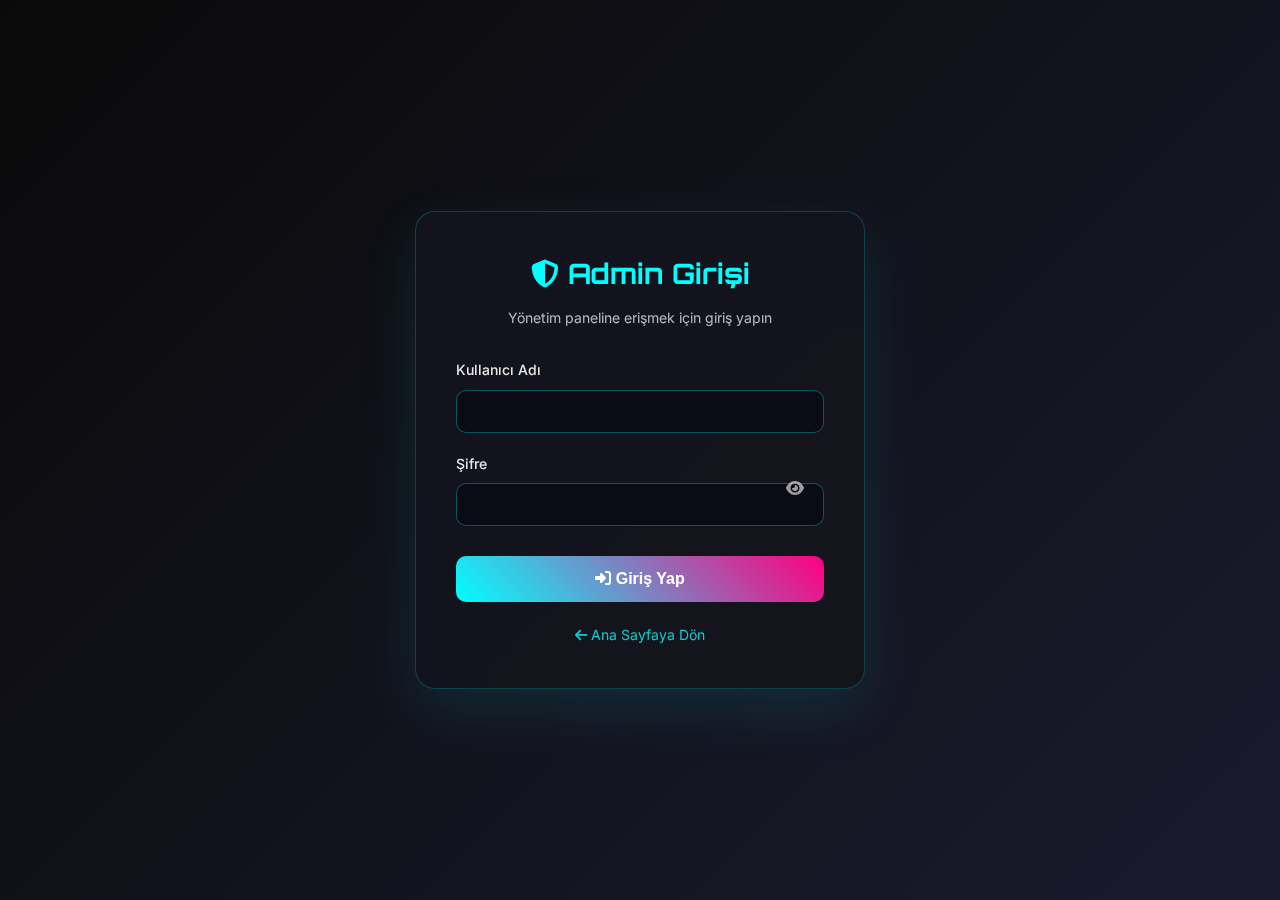
<file: CarkYazilim/wwwroot/carkyazilim/admin-content.html>
<!DOCTYPE html>
<html lang="tr">
<head>
    <meta charset="UTF-8">
    <meta name="viewport" content="width=device-width, initial-scale=1.0">
    <title>İçerik Yönetimi - Çark Yazılım</title>
    
    <!-- External Stylesheets -->
    <link href="https://cdnjs.cloudflare.com/ajax/libs/font-awesome/6.4.0/css/all.min.css" rel="stylesheet">
    <link href="https://fonts.googleapis.com/css2?family=Orbitron:wght@400;700;900&family=Inter:wght@300;400;500;600;700&display=swap" rel="stylesheet">
    <link rel="stylesheet" href="css/style.css">
    
    <style>
        * {
            margin: 0;
            padding: 0;
            box-sizing: border-box;
        }
        
        body {
            font-family: 'Inter', sans-serif;
            background: linear-gradient(135deg, #0a0a0a 0%, #1a1a2e 100%);
            color: #fff;
            min-height: 100vh;
        }
        
        .admin-header {
            background: rgba(20, 20, 30, 0.95);
            backdrop-filter: blur(20px);
            border-bottom: 1px solid rgba(0, 255, 255, 0.2);
            padding: 20px 30px;
            display: flex;
            justify-content: space-between;
            align-items: center;
            position: sticky;
            top: 0;
            z-index: 100;
        }
        
        .admin-header h1 {
            font-family: 'Orbitron', sans-serif;
            color: var(--primary-color, #00ffff);
            font-size: 24px;
        }
        
        .admin-header-actions {
            display: flex;
            gap: 15px;
            align-items: center;
        }
        
        .btn {
            padding: 10px 20px;
            border: none;
            border-radius: 8px;
            cursor: pointer;
            font-size: 14px;
            font-weight: 500;
            transition: all 0.3s ease;
            text-decoration: none;
            display: inline-flex;
            align-items: center;
            gap: 8px;
        }
        
        .btn-primary {
            background: linear-gradient(45deg, var(--primary-color, #00ffff), var(--secondary-color, #ff0080));
            color: #fff;
        }
        
        .btn-primary:hover {
            transform: translateY(-2px);
            box-shadow: 0 5px 15px rgba(0, 255, 255, 0.4);
        }
        
        .btn-secondary {
            background: rgba(255, 255, 255, 0.1);
            color: #fff;
            border: 1px solid rgba(255, 255, 255, 0.2);
        }
        
        .btn-secondary:hover {
            background: rgba(255, 255, 255, 0.2);
        }
        
        .btn-success {
            background: rgba(0, 255, 0, 0.2);
            color: #00ff00;
            border: 1px solid rgba(0, 255, 0, 0.3);
        }
        
        .btn-success:hover {
            background: rgba(0, 255, 0, 0.3);
        }
        
        .admin-container {
            max-width: 1400px;
            margin: 0 auto;
            padding: 30px;
        }
        
        .content-tabs {
            display: flex;
            gap: 10px;
            margin-bottom: 30px;
            flex-wrap: wrap;
            border-bottom: 1px solid rgba(0, 255, 255, 0.2);
        }
        
        .tab-btn {
            padding: 12px 24px;
            background: transparent;
            border: none;
            border-bottom: 2px solid transparent;
            color: rgba(255, 255, 255, 0.6);
            cursor: pointer;
            font-size: 14px;
            font-weight: 500;
            transition: all 0.3s ease;
        }
        
        .tab-btn.active {
            color: var(--primary-color, #00ffff);
            border-bottom-color: var(--primary-color, #00ffff);
        }
        
        .tab-btn:hover {
            color: rgba(255, 255, 255, 0.9);
        }
        
        .tab-content {
            display: none;
        }
        
        .tab-content.active {
            display: block;
        }
        
        .content-form {
            background: rgba(20, 20, 30, 0.8);
            border: 1px solid rgba(0, 255, 255, 0.2);
            border-radius: 15px;
            padding: 30px;
            backdrop-filter: blur(10px);
        }
        
        .form-group {
            margin-bottom: 25px;
        }
        
        .form-group label {
            display: block;
            color: rgba(255, 255, 255, 0.9);
            margin-bottom: 8px;
            font-size: 14px;
            font-weight: 500;
        }
        
        .form-group input,
        .form-group textarea,
        .form-group select {
            width: 100%;
            padding: 12px 15px;
            background: rgba(10, 10, 20, 0.8);
            border: 1px solid rgba(0, 255, 255, 0.3);
            border-radius: 8px;
            color: #fff;
            font-size: 14px;
            font-family: 'Inter', sans-serif;
            transition: all 0.3s ease;
        }
        
        .form-group input:focus,
        .form-group textarea:focus,
        .form-group select:focus {
            outline: none;
            border-color: var(--primary-color, #00ffff);
            box-shadow: 0 0 10px rgba(0, 255, 255, 0.3);
        }
        
        .form-group textarea {
            min-height: 120px;
            resize: vertical;
        }
        
        .form-row {
            display: grid;
            grid-template-columns: repeat(auto-fit, minmax(250px, 1fr));
            gap: 20px;
        }
        
        .form-actions {
            display: flex;
            gap: 15px;
            margin-top: 30px;
            padding-top: 30px;
            border-top: 1px solid rgba(0, 255, 255, 0.1);
        }
        
        .item-list {
            background: rgba(20, 20, 30, 0.8);
            border: 1px solid rgba(0, 255, 255, 0.2);
            border-radius: 15px;
            padding: 20px;
            margin-bottom: 20px;
        }
        
        .item-card {
            background: rgba(10, 10, 20, 0.6);
            border: 1px solid rgba(0, 255, 255, 0.1);
            border-radius: 12px;
            padding: 20px;
            margin-bottom: 15px;
            display: flex;
            justify-content: space-between;
            align-items: center;
        }
        
        .item-card:hover {
            border-color: rgba(0, 255, 255, 0.3);
        }
        
        .item-info h4 {
            color: var(--primary-color, #00ffff);
            margin-bottom: 5px;
        }
        
        .item-info p {
            color: rgba(255, 255, 255, 0.7);
            font-size: 13px;
        }
        
        .item-actions {
            display: flex;
            gap: 10px;
        }
        
        .btn-small {
            padding: 8px 15px;
            font-size: 12px;
        }
        
        .btn-danger {
            background: rgba(255, 68, 68, 0.2);
            color: #ff4444;
            border: 1px solid rgba(255, 68, 68, 0.3);
        }
        
        .btn-danger:hover {
            background: rgba(255, 68, 68, 0.3);
        }
        
        .add-item-btn {
            width: 100%;
            padding: 15px;
            background: rgba(0, 255, 255, 0.1);
            border: 2px dashed rgba(0, 255, 255, 0.3);
            border-radius: 12px;
            color: var(--primary-color, #00ffff);
            cursor: pointer;
            font-size: 14px;
            transition: all 0.3s ease;
            margin-bottom: 20px;
        }
        
        .add-item-btn:hover {
            background: rgba(0, 255, 255, 0.2);
            border-color: rgba(0, 255, 255, 0.5);
        }
        
        .success-message {
            background: rgba(0, 255, 0, 0.1);
            border: 1px solid rgba(0, 255, 0, 0.3);
            border-radius: 8px;
            padding: 15px;
            color: #00ff00;
            margin-bottom: 20px;
            display: none;
        }
        
        .success-message.show {
            display: block;
        }
        
        .modal {
            display: none;
            position: fixed;
            top: 0;
            left: 0;
            width: 100%;
            height: 100%;
            background: rgba(0, 0, 0, 0.8);
            z-index: 1000;
            align-items: center;
            justify-content: center;
        }
        
        .modal.active {
            display: flex;
        }
        
        .modal-content {
            background: rgba(20, 20, 30, 0.95);
            border: 1px solid rgba(0, 255, 255, 0.3);
            border-radius: 15px;
            padding: 30px;
            max-height: 80vh;
            overflow-y: auto;
        }
        
        .modal-header {
            display: flex;
            justify-content: space-between;
            align-items: center;
            margin-bottom: 20px;
        }
        
        .modal-header h2 {
            color: var(--primary-color, #00ffff);
            font-family: 'Orbitron', sans-serif;
        }
        
        .modal-close {
            background: none;
            border: none;
            color: rgba(255, 255, 255, 0.7);
            font-size: 24px;
            cursor: pointer;
            transition: color 0.3s ease;
        }
        
        .modal-close:hover {
            color: #fff;
        }
        
        .checkbox-group {
            display: flex;
            align-items: center;
            gap: 10px;
        }
        
        .checkbox-group input[type="checkbox"] {
            width: auto;
        }
        
        .form-group.input,
        .form-group.textarea {
            width: 100%;
            padding: 12px 15px;
            background: rgba(10, 10, 20, 0.8);
            border: 1px solid rgba(0, 255, 255, 0.3);
            border-radius: 8px;
            color: #fff;
            font-size: 14px;
            font-family: 'Inter', sans-serif;
        }
        
        .form-group.textarea {
            min-height: 100px;
            resize: vertical;
        }
        
        @media (max-width: 768px) {
            .admin-header {
                flex-direction: column;
                gap: 15px;
                align-items: flex-start;
                padding: 15px 20px;
            }

            .admin-header h1 {
                font-size: 18px;
            }

            .admin-header-actions {
                flex-wrap: wrap;
                width: 100%;
                gap: 10px;
            }

            .admin-header-actions .btn {
                flex: 1 1 calc(50% - 5px);
                min-width: 120px;
                font-size: 12px;
                padding: 8px 12px;
            }

            .admin-header-actions .btn i {
                font-size: 12px;
            }
            
            .admin-container {
                padding: 15px;
            }

            .content-tabs {
                overflow-x: auto;
                flex-wrap: nowrap;
                -webkit-overflow-scrolling: touch;
            }

            .tab-btn {
                white-space: nowrap;
                padding: 10px 16px;
                font-size: 13px;
            }
            
            .form-row {
                grid-template-columns: 1fr;
            }

            .content-form {
                padding: 20px;
            }

            .item-card {
                flex-direction: column;
                align-items: flex-start;
                gap: 15px;
            }

            .item-actions {
                width: 100%;
            }

            .item-actions .btn {
                flex: 1;
            }

            .form-actions {
                flex-direction: column;
            }

            .form-actions .btn {
                width: 100%;
            }

            .modal-content {
                max-width: 95%;
                padding: 20px;
            }
        }

        @media (max-width: 480px) {
            .admin-header-actions .btn {
                flex: 1 1 100%;
                font-size: 11px;
            }

            .tab-btn {
                padding: 8px 12px;
                font-size: 12px;
            }

            .content-form {
                padding: 15px;
            }

            .item-card {
                padding: 15px;
            }

            .modal-content {
                padding: 15px;
            }
        }
    </style>
</head>
<body>
    <div class="admin-header">
        <h1><i class="fas fa-edit"></i> İçerik Yönetimi</h1>
        <div class="admin-header-actions">
            <a href="index.html" class="btn btn-primary" target="_blank">
                <i class="fas fa-external-link-alt"></i> Siteye Git
            </a>
            <a href="admin-panel.html" class="btn btn-secondary">
                <i class="fas fa-arrow-left"></i> Panele Dön
            </a>
            <a href="admin-login.html" class="btn btn-secondary" id="logoutBtn">
                <i class="fas fa-sign-out-alt"></i> Çıkış
            </a>
        </div>
    </div>
    
    <div class="admin-container">
        <div class="success-message" id="successMessage">
            <i class="fas fa-check-circle"></i> Değişiklikler başarıyla kaydedildi!
        </div>
        
        <div class="content-tabs">
            <button class="tab-btn active" data-tab="header">Header</button>
            <button class="tab-btn" data-tab="teklif">Teklif Formu</button>
            <button class="tab-btn" data-tab="services">Services</button>
            <button class="tab-btn" data-tab="portfolio">Portfolio</button>
            <button class="tab-btn" data-tab="team">Team Members</button>
        </div>
        
        <!-- Header Tab -->
        <div class="tab-content active" id="header-tab">
            <div class="content-form">
                <h2 style="color: var(--primary-color, #00ffff); margin-bottom: 20px;">Header Yönetimi</h2>
                <div class="form-group">
                    <label for="headerTitle">Title</label>
                    <input type="text" id="headerTitle" placeholder="Header Title">
                </div>
                <div class="form-group">
                    <label for="headerDescription">Description</label>
                    <textarea id="headerDescription" placeholder="Header Description"></textarea>
                </div>
            </div>
        </div>
        
        <!-- Teklif Form Tab -->
        <div class="tab-content" id="teklif-tab">
            <div class="content-form">
                <h2 style="color: var(--primary-color, #00ffff); margin-bottom: 20px;">Teklif Formu Ayarları</h2>
                <div class="form-group">
                    <label for="teklifButtonText">Buton Metni</label>
                    <input type="text" id="teklifButtonText" placeholder="Teklif Al">
                </div>
                <div class="form-group">
                    <label for="teklifModalTitle">Modal Başlığı</label>
                    <input type="text" id="teklifModalTitle" placeholder="Teklif Formu">
                </div>
                <div class="form-group">
                    <label for="teklifSubmitButtonText">Gönder Butonu Metni</label>
                    <input type="text" id="teklifSubmitButtonText" placeholder="Teklif Gönder">
                </div>
                <div class="form-group">
                    <label for="teklifMessagePlaceholder">Mesaj Placeholder</label>
                    <input type="text" id="teklifMessagePlaceholder" placeholder="Projeniz hakkında detaylı bilgi verin...">
                </div>
                <div class="form-group">
                    <label for="teklifMessageMaxLength">Mesaj Maksimum Karakter</label>
                    <input type="number" id="teklifMessageMaxLength" placeholder="2000" min="100" max="5000">
                </div>
                <div class="form-group checkbox-group">
                    <input type="checkbox" id="teklifIsActive">
                    <label for="teklifIsActive">Form Aktif</label>
                </div>
            </div>
        </div>
        
        <!-- Services Tab -->
        <div class="tab-content" id="services-tab">
            <div class="content-form">
                <h2 style="color: var(--primary-color, #00ffff); margin-bottom: 20px;">Services Yönetimi</h2>
                <div id="servicesList"></div>
                <button class="add-item-btn" onclick="addService()">
                    <i class="fas fa-plus"></i> Yeni Service Ekle
                </button>
            </div>
        </div>
        
        <!-- Portfolio Tab -->
        <div class="tab-content" id="portfolio-tab">
            <div class="content-form">
                <h2 style="color: var(--primary-color, #00ffff); margin-bottom: 20px;">Portfolio Yönetimi</h2>
                <div id="portfolioList"></div>
                <button class="add-item-btn" onclick="addPortfolio()">
                    <i class="fas fa-plus"></i> Yeni Portfolio Ekle
                </button>
            </div>
        </div>
        
        <!-- Team Tab -->
        <div class="tab-content" id="team-tab">
            <div class="content-form">
                <h2 style="color: var(--primary-color, #00ffff); margin-bottom: 20px;">Team Members Yönetimi</h2>
                <div id="teamList"></div>
                <button class="add-item-btn" onclick="addTeamMember()">
                    <i class="fas fa-plus"></i> Yeni Team Member Ekle
                </button>
            </div>
        </div>
        
        <div class="form-actions">
            <button class="btn btn-success" onclick="saveAllContent()">
                <i class="fas fa-save"></i> Tüm Değişiklikleri Kaydet
            </button>
            <button class="btn btn-secondary" onclick="loadAllContent()">
                <i class="fas fa-undo"></i> Değişiklikleri Geri Al
            </button>
        </div>
    </div>
    
    <!-- Edit Modal -->
    <div class="modal" id="editModal">
        <div class="modal-content" style="max-width: 600px;">
            <div class="modal-header">
                <h2 id="modalTitle">Düzenle</h2>
                <button class="modal-close" onclick="closeEditModal()">
                    <i class="fas fa-times"></i>
                </button>
            </div>
            <div id="modalBody"></div>
            <div class="form-actions" style="margin-top: 20px;">
                <button class="btn btn-success" onclick="saveModalContent()">
                    <i class="fas fa-save"></i> Kaydet
                </button>
                <button class="btn btn-secondary" onclick="closeEditModal()">
                    <i class="fas fa-times"></i> İptal
                </button>
            </div>
        </div>
    </div>
    
    <script src="js/admin.js"></script>
    <script src="js/content-manager.js"></script>
</body>
</html>
</file>
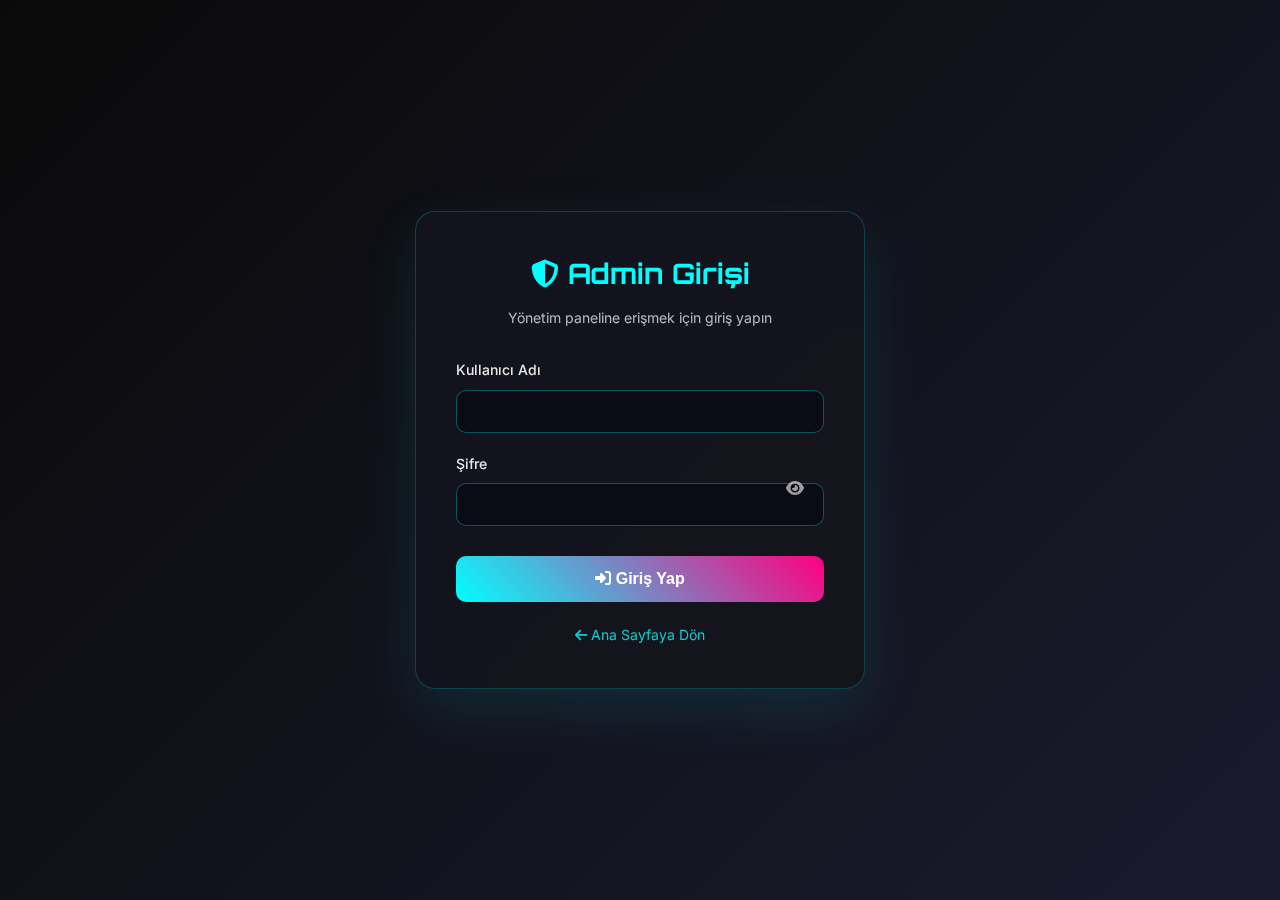
<file: CarkYazilim/wwwroot/carkyazilim/admin-login.html>
<!DOCTYPE html>
<html lang="tr">
<head>
    <meta charset="UTF-8">
    <meta name="viewport" content="width=device-width, initial-scale=1.0">
    <title>Admin Girişi - Çark Yazılım</title>
    
    <!-- External Stylesheets -->
    <link href="https://cdnjs.cloudflare.com/ajax/libs/font-awesome/6.4.0/css/all.min.css" rel="stylesheet">
    <link href="https://fonts.googleapis.com/css2?family=Orbitron:wght@400;700;900&family=Inter:wght@300;400;500;600;700&display=swap" rel="stylesheet">
    <link rel="stylesheet" href="css/style.css">
    
    <style>
        body {
            margin: 0;
            padding: 0;
            min-height: 100vh;
            display: flex;
            align-items: center;
            justify-content: center;
            background: linear-gradient(135deg, #0a0a0a 0%, #1a1a2e 100%);
            font-family: 'Inter', sans-serif;
        }
        
        .login-container {
            background: rgba(20, 20, 30, 0.95);
            backdrop-filter: blur(20px);
            border: 1px solid rgba(0, 255, 255, 0.2);
            border-radius: 20px;
            padding: 40px;
            width: 100%;
            max-width: 450px;
            box-shadow: 0 20px 60px rgba(0, 255, 255, 0.1);
        }
        
        .login-header {
            text-align: center;
            margin-bottom: 30px;
        }
        
        .login-header h1 {
            color: var(--primary-color, #00ffff);
            font-family: 'Orbitron', sans-serif;
            font-size: 28px;
            margin-bottom: 10px;
        }
        
        .login-header p {
            color: rgba(255, 255, 255, 0.7);
            font-size: 14px;
        }
        
        .form-group {
            margin-bottom: 20px;
        }
        
        .form-group label {
            display: block;
            color: rgba(255, 255, 255, 0.9);
            margin-bottom: 8px;
            font-size: 14px;
            font-weight: 500;
        }
        
        .form-group input {
            width: 100%;
            padding: 12px 15px;
            background: rgba(10, 10, 20, 0.8);
            border: 1px solid rgba(0, 255, 255, 0.3);
            border-radius: 10px;
            color: #fff;
            font-size: 14px;
            transition: all 0.3s ease;
            box-sizing: border-box;
        }
        
        .form-group input:focus {
            outline: none;
            border-color: var(--primary-color, #00ffff);
            box-shadow: 0 0 10px rgba(0, 255, 255, 0.3);
        }
        
        .error-message {
            color: #ff4444;
            font-size: 12px;
            margin-top: 5px;
            display: block;
            min-height: 18px;
        }
        
        .login-btn {
            width: 100%;
            padding: 14px;
            background: linear-gradient(45deg, var(--primary-color, #00ffff), var(--secondary-color, #ff0080));
            border: none;
            border-radius: 10px;
            color: #fff;
            font-size: 16px;
            font-weight: 600;
            cursor: pointer;
            transition: all 0.3s ease;
            margin-top: 10px;
        }
        
        .login-btn:hover {
            transform: translateY(-2px);
            box-shadow: 0 10px 30px rgba(0, 255, 255, 0.4);
        }
        
        .login-btn:disabled {
            opacity: 0.6;
            cursor: not-allowed;
        }
        
        .back-link {
            text-align: center;
            margin-top: 20px;
        }
        
        .back-link a {
            color: rgba(0, 255, 255, 0.8);
            text-decoration: none;
            font-size: 14px;
            transition: color 0.3s ease;
        }
        
        .back-link a:hover {
            color: var(--primary-color, #00ffff);
        }
        
        .password-toggle {
            position: relative;
        }
        
        .password-toggle-btn {
            position: absolute;
            right: 15px;
            top: 50%;
            transform: translateY(-50%);
            background: none;
            border: none;
            color: rgba(255, 255, 255, 0.6);
            cursor: pointer;
            font-size: 16px;
            padding: 5px;
        }
        
        .password-toggle-btn:hover {
            color: rgba(255, 255, 255, 0.9);
        }
    </style>
</head>
<body>
    <div class="login-container">
        <div class="login-header">
            <h1><i class="fas fa-shield-alt"></i> Admin Girişi</h1>
            <p>Yönetim paneline erişmek için giriş yapın</p>
        </div>
        
        <form id="adminLoginForm">
            <div class="form-group">
                <label for="username">Kullanıcı Adı</label>
                <input type="text" id="username" name="username" required autocomplete="username">
                <span class="error-message" id="usernameError"></span>
            </div>
            
            <div class="form-group password-toggle">
                <label for="password">Şifre</label>
                <input type="password" id="password" name="password" required autocomplete="current-password">
                <button type="button" class="password-toggle-btn" id="togglePassword">
                    <i class="fas fa-eye"></i>
                </button>
                <span class="error-message" id="passwordError"></span>
            </div>
            
            <button type="submit" class="login-btn" id="loginBtn">
                <i class="fas fa-sign-in-alt"></i> Giriş Yap
            </button>
        </form>
        
        <div class="back-link">
            <a href="index.html"><i class="fas fa-arrow-left"></i> Ana Sayfaya Dön</a>
        </div>
    </div>
    
    <script src="js/admin.js"></script>
</body>
</html>
</file>
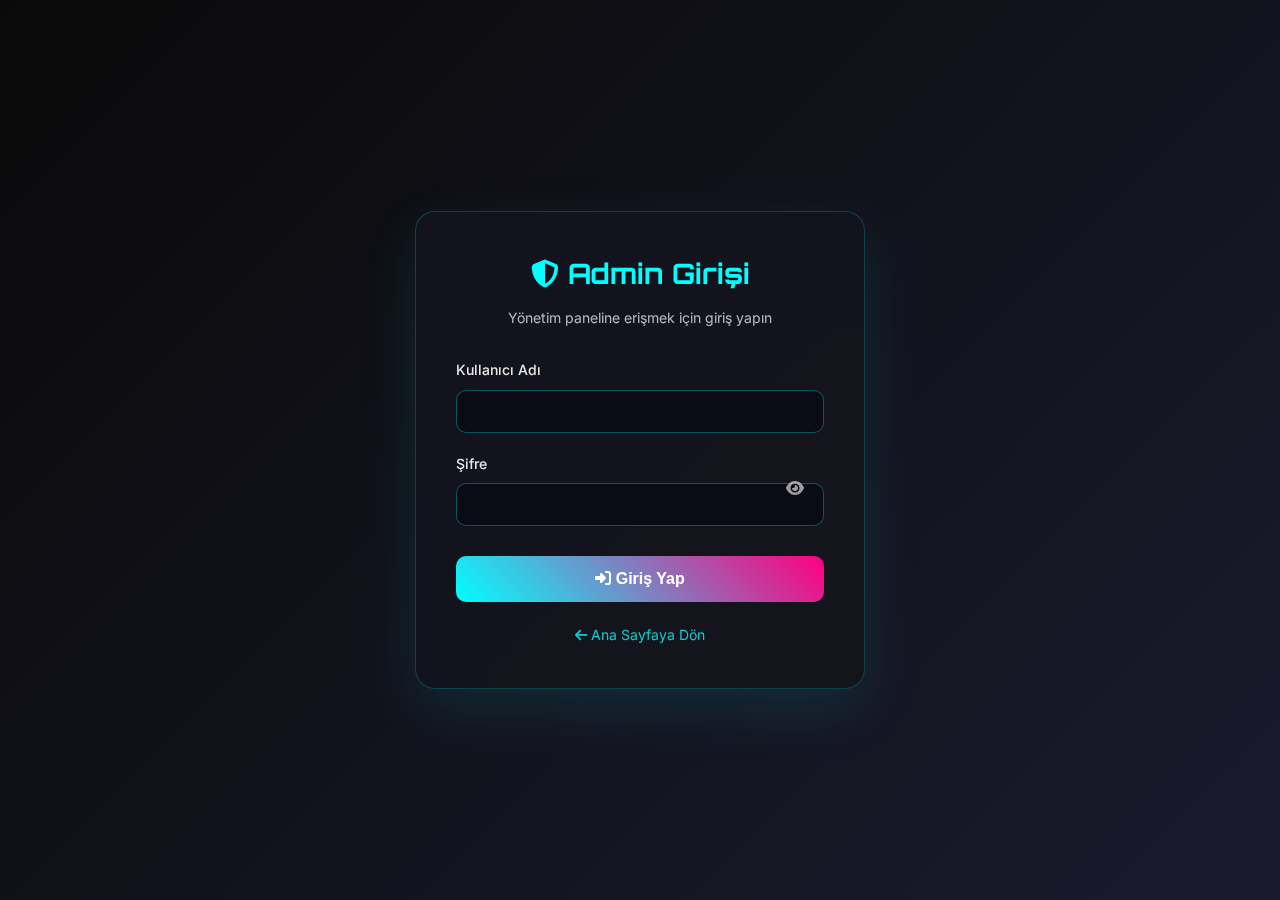
<file: CarkYazilim/wwwroot/carkyazilim/admin-panel.html>
<!DOCTYPE html>
<html lang="tr">
<head>
    <meta charset="UTF-8">
    <meta name="viewport" content="width=device-width, initial-scale=1.0">
    <title>Admin Paneli - Çark Yazılım</title>
    
    <!-- External Stylesheets -->
    <link href="https://cdnjs.cloudflare.com/ajax/libs/font-awesome/6.4.0/css/all.min.css" rel="stylesheet">
    <link href="https://fonts.googleapis.com/css2?family=Orbitron:wght@400;700;900&family=Inter:wght@300;400;500;600;700&display=swap" rel="stylesheet">
    <link rel="stylesheet" href="css/style.css">
    
    <style>
        * {
            margin: 0;
            padding: 0;
            box-sizing: border-box;
        }
        
        body {
            font-family: 'Inter', sans-serif;
            background: linear-gradient(135deg, #0a0a0a 0%, #1a1a2e 100%);
            color: #fff;
            min-height: 100vh;
        }
        
        .admin-header {
            background: rgba(20, 20, 30, 0.95);
            backdrop-filter: blur(20px);
            border-bottom: 1px solid rgba(0, 255, 255, 0.2);
            padding: 20px 30px;
            display: flex;
            justify-content: space-between;
            align-items: center;
            position: sticky;
            top: 0;
            z-index: 100;
        }
        
        .admin-header h1 {
            font-family: 'Orbitron', sans-serif;
            color: var(--primary-color, #00ffff);
            font-size: 24px;
        }
        
        .admin-header-actions {
            display: flex;
            gap: 15px;
            align-items: center;
        }
        
        .btn {
            padding: 10px 20px;
            border: none;
            border-radius: 8px;
            cursor: pointer;
            font-size: 14px;
            font-weight: 500;
            transition: all 0.3s ease;
            text-decoration: none;
            display: inline-flex;
            align-items: center;
            gap: 8px;
        }
        
        .btn-primary {
            background: linear-gradient(45deg, var(--primary-color, #00ffff), var(--secondary-color, #ff0080));
            color: #fff;
        }
        
        .btn-primary:hover {
            transform: translateY(-2px);
            box-shadow: 0 5px 15px rgba(0, 255, 255, 0.4);
        }
        
        .btn-secondary {
            background: rgba(255, 255, 255, 0.1);
            color: #fff;
            border: 1px solid rgba(255, 255, 255, 0.2);
        }
        
        .btn-secondary:hover {
            background: rgba(255, 255, 255, 0.2);
        }
        
        .admin-container {
            max-width: 1400px;
            margin: 0 auto;
            padding: 30px;
        }
        
        .stats-grid {
            display: grid;
            grid-template-columns: repeat(auto-fit, minmax(250px, 1fr));
            gap: 20px;
            margin-bottom: 30px;
        }
        
        .stat-card {
            background: rgba(20, 20, 30, 0.8);
            border: 1px solid rgba(0, 255, 255, 0.2);
            border-radius: 15px;
            padding: 25px;
            backdrop-filter: blur(10px);
        }
        
        .stat-card h3 {
            color: rgba(255, 255, 255, 0.7);
            font-size: 14px;
            margin-bottom: 10px;
            font-weight: 500;
        }
        
        .stat-card .stat-value {
            font-size: 32px;
            font-weight: 700;
            color: var(--primary-color, #00ffff);
            font-family: 'Orbitron', sans-serif;
        }
        
        .filters {
            background: rgba(20, 20, 30, 0.8);
            border: 1px solid rgba(0, 255, 255, 0.2);
            border-radius: 15px;
            padding: 20px;
            margin-bottom: 30px;
            display: flex;
            gap: 15px;
            flex-wrap: wrap;
            align-items: center;
        }
        
        .filters input,
        .filters select {
            padding: 10px 15px;
            background: rgba(10, 10, 20, 0.8);
            border: 1px solid rgba(0, 255, 255, 0.3);
            border-radius: 8px;
            color: #fff;
            font-size: 14px;
        }
        
        .filters input:focus,
        .filters select:focus {
            outline: none;
            border-color: var(--primary-color, #00ffff);
        }
        
        .teklif-list {
            background: rgba(20, 20, 30, 0.8);
            border: 1px solid rgba(0, 255, 255, 0.2);
            border-radius: 15px;
            padding: 20px;
            backdrop-filter: blur(10px);
        }
        
        .teklif-item {
            background: rgba(10, 10, 20, 0.6);
            border: 1px solid rgba(0, 255, 255, 0.1);
            border-radius: 12px;
            padding: 20px;
            margin-bottom: 15px;
            transition: all 0.3s ease;
        }
        
        .teklif-item:hover {
            border-color: rgba(0, 255, 255, 0.3);
            transform: translateX(5px);
        }
        
        .teklif-header {
            display: flex;
            justify-content: space-between;
            align-items: start;
            margin-bottom: 15px;
        }
        
        .teklif-header h3 {
            color: var(--primary-color, #00ffff);
            font-size: 18px;
            margin-bottom: 5px;
        }
        
        .teklif-date {
            color: rgba(255, 255, 255, 0.5);
            font-size: 12px;
        }
        
        .teklif-info {
            display: grid;
            grid-template-columns: repeat(auto-fit, minmax(200px, 1fr));
            gap: 15px;
            margin-bottom: 15px;
        }
        
        .info-item {
            display: flex;
            align-items: center;
            gap: 10px;
        }
        
        .info-item i {
            color: var(--primary-color, #00ffff);
            width: 20px;
        }
        
        .info-item span {
            color: rgba(255, 255, 255, 0.8);
            font-size: 14px;
        }
        
        .teklif-message {
            background: rgba(0, 0, 0, 0.3);
            border-left: 3px solid var(--primary-color, #00ffff);
            padding: 15px;
            border-radius: 8px;
            margin-top: 15px;
        }
        
        .teklif-message p {
            color: rgba(255, 255, 255, 0.9);
            line-height: 1.6;
            font-size: 14px;
        }
        
        .teklif-actions {
            display: flex;
            gap: 10px;
            margin-top: 15px;
        }
        
        .btn-small {
            padding: 8px 15px;
            font-size: 12px;
        }
        
        .btn-danger {
            background: rgba(255, 68, 68, 0.2);
            color: #ff4444;
            border: 1px solid rgba(255, 68, 68, 0.3);
        }
        
        .btn-danger:hover {
            background: rgba(255, 68, 68, 0.3);
        }
        
        .empty-state {
            text-align: center;
            padding: 60px 20px;
            color: rgba(255, 255, 255, 0.5);
        }
        
        .empty-state i {
            font-size: 64px;
            margin-bottom: 20px;
            opacity: 0.3;
        }
        
        .empty-state h3 {
            font-size: 20px;
            margin-bottom: 10px;
        }
        
        .modal {
            display: none;
            position: fixed;
            top: 0;
            left: 0;
            width: 100%;
            height: 100%;
            background: rgba(0, 0, 0, 0.8);
            z-index: 1000;
            align-items: center;
            justify-content: center;
        }
        
        .modal.active {
            display: flex;
        }
        
        .modal-content {
            background: rgba(20, 20, 30, 0.95);
            border: 1px solid rgba(0, 255, 255, 0.3);
            border-radius: 15px;
            padding: 30px;
            max-width: 600px;
            width: 90%;
            max-height: 80vh;
            overflow-y: auto;
        }
        
        .modal-header {
            display: flex;
            justify-content: space-between;
            align-items: center;
            margin-bottom: 20px;
        }
        
        .modal-header h2 {
            color: var(--primary-color, #00ffff);
            font-family: 'Orbitron', sans-serif;
        }
        
        .modal-close {
            background: none;
            border: none;
            color: rgba(255, 255, 255, 0.7);
            font-size: 24px;
            cursor: pointer;
            transition: color 0.3s ease;
        }
        
        .modal-close:hover {
            color: #fff;
        }
        
        @media (max-width: 768px) {
            .admin-header {
                flex-direction: column;
                gap: 15px;
                align-items: flex-start;
                padding: 15px 20px;
            }

            .admin-header h1 {
                font-size: 18px;
            }
            
            .admin-header-actions {
                flex-wrap: wrap;
                width: 100%;
                gap: 10px;
            }

            .admin-header-actions .btn {
                flex: 1 1 calc(50% - 5px);
                min-width: 120px;
                font-size: 12px;
                padding: 8px 12px;
            }

            .admin-header-actions .btn i {
                font-size: 12px;
            }
            
            .admin-container {
                padding: 15px;
            }

            .stats-grid {
                grid-template-columns: repeat(2, 1fr);
                gap: 15px;
            }

            .stat-card {
                padding: 15px;
            }

            .stat-card .stat-value {
                font-size: 24px;
            }
            
            .filters {
                flex-direction: column;
                gap: 10px;
            }
            
            .filters input,
            .filters select,
            .filters button {
                width: 100%;
            }

            .teklif-item {
                padding: 15px;
            }

            .teklif-header {
                flex-direction: column;
                gap: 10px;
            }

            .teklif-info {
                grid-template-columns: 1fr;
                gap: 10px;
            }

            .teklif-actions {
                flex-direction: column;
            }

            .teklif-actions .btn {
                width: 100%;
            }

            .modal-content {
                max-width: 95%;
                padding: 20px;
            }
        }

        @media (max-width: 480px) {
            .admin-header-actions .btn {
                flex: 1 1 100%;
                font-size: 11px;
            }

            .stats-grid {
                grid-template-columns: 1fr;
            }

            .stat-card .stat-value {
                font-size: 20px;
            }

            .teklif-item {
                padding: 12px;
            }

            .modal-content {
                padding: 15px;
            }
        }
    </style>
</head>
<body>
    <div class="admin-header">
        <h1><i class="fas fa-tachometer-alt"></i> Admin Paneli</h1>
        <div class="admin-header-actions">
            <a href="index.html" class="btn btn-primary" target="_blank">
                <i class="fas fa-external-link-alt"></i> Siteye Git
            </a>
            <a href="admin-content.html" class="btn btn-primary">
                <i class="fas fa-edit"></i> İçerik Yönetimi
            </a>
            <button class="btn btn-primary" id="refreshBtn">
                <i class="fas fa-sync-alt"></i> Yenile
            </button>
            <button class="btn btn-secondary" id="exportBtn">
                <i class="fas fa-download"></i> Dışa Aktar
            </button>
            <a href="admin-login.html" class="btn btn-secondary" id="logoutBtn">
                <i class="fas fa-sign-out-alt"></i> Çıkış
            </a>
        </div>
    </div>
    
    <div class="admin-container">
        <div class="stats-grid">
            <div class="stat-card">
                <h3>Toplam Teklif</h3>
                <div class="stat-value" id="totalTeklif">0</div>
            </div>
            <div class="stat-card">
                <h3>Bu Ay</h3>
                <div class="stat-value" id="thisMonth">0</div>
            </div>
            <div class="stat-card">
                <h3>Bu Hafta</h3>
                <div class="stat-value" id="thisWeek">0</div>
            </div>
            <div class="stat-card">
                <h3>Bugün</h3>
                <div class="stat-value" id="today">0</div>
            </div>
        </div>
        
        <div class="filters">
            <input type="text" id="searchInput" placeholder="Ad, e-posta veya telefon ile ara...">
            <select id="sortSelect">
                <option value="newest">En Yeni</option>
                <option value="oldest">En Eski</option>
                <option value="name">Ada Göre</option>
            </select>
            <button class="btn btn-secondary" id="clearFilters">
                <i class="fas fa-times"></i> Filtreleri Temizle
            </button>
        </div>
        
        <div class="teklif-list" id="teklifList">
            <div class="empty-state">
                <i class="fas fa-inbox"></i>
                <h3>Henüz teklif bulunmuyor</h3>
                <p>Teklif formlarından gelen veriler burada görüntülenecek</p>
            </div>
        </div>
    </div>
    
    <!-- Detay Modal -->
    <div class="modal" id="detailModal">
        <div class="modal-content">
            <div class="modal-header">
                <h2>Teklif Detayları</h2>
                <button class="modal-close" id="closeModal">
                    <i class="fas fa-times"></i>
                </button>
            </div>
            <div id="modalBody"></div>
        </div>
    </div>
    
    <script src="js/admin.js"></script>
</body>
</html>
</file>
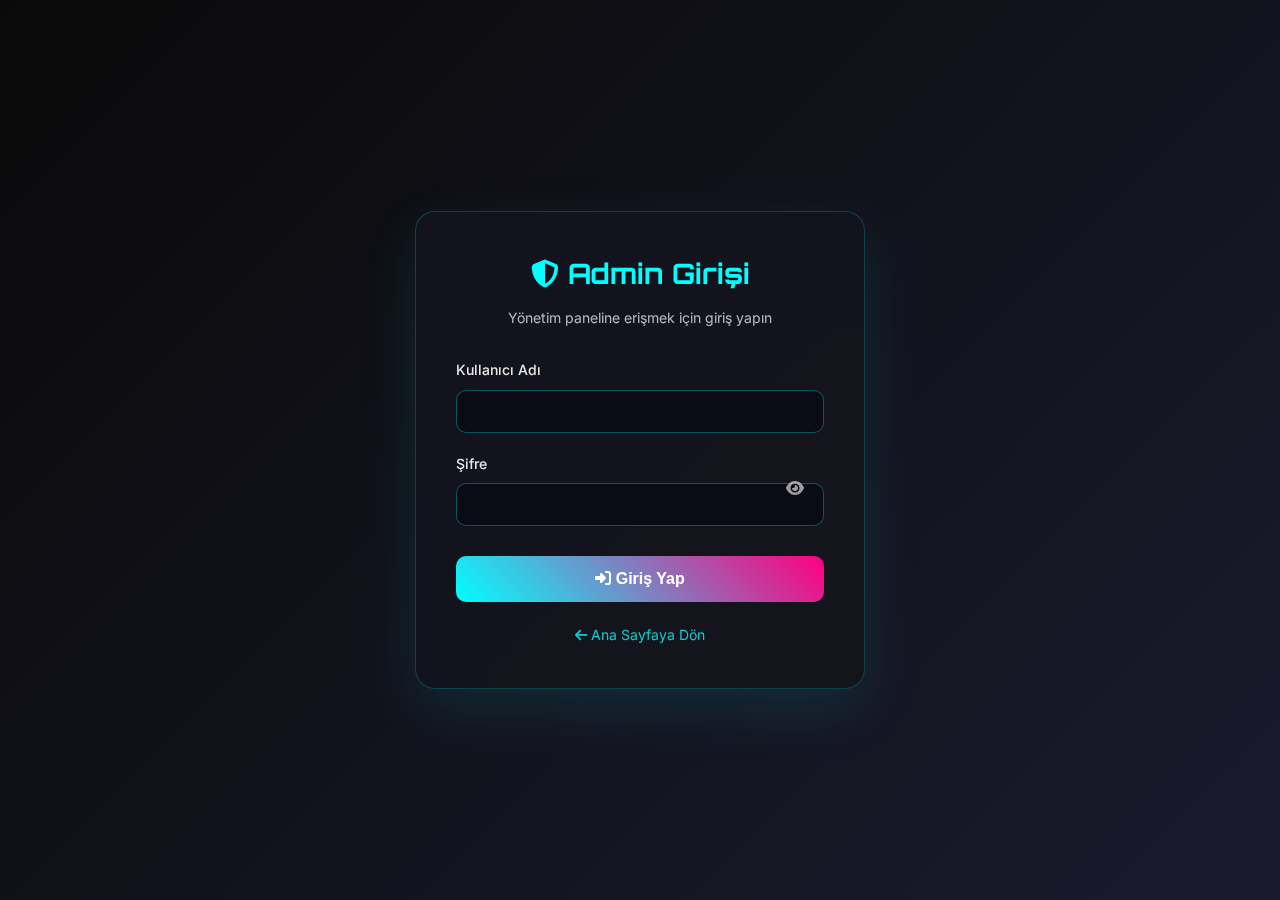
<file: CarkYazilim/wwwroot/ui/admin-login.html>
<!DOCTYPE html>
<html lang="tr">
<head>
    <meta charset="UTF-8">
    <meta name="viewport" content="width=device-width, initial-scale=1.0">
    <title>Admin Girişi - Çark Yazılım</title>
    
    <!-- External Stylesheets -->
    <link href="https://cdnjs.cloudflare.com/ajax/libs/font-awesome/6.4.0/css/all.min.css" rel="stylesheet">
    <link href="https://fonts.googleapis.com/css2?family=Orbitron:wght@400;700;900&family=Inter:wght@300;400;500;600;700&display=swap" rel="stylesheet">
    <link rel="stylesheet" href="css/style.css">
    
    <style>
        body {
            margin: 0;
            padding: 0;
            min-height: 100vh;
            display: flex;
            align-items: center;
            justify-content: center;
            background: linear-gradient(135deg, #0a0a0a 0%, #1a1a2e 100%);
            font-family: 'Inter', sans-serif;
        }
        
        .login-container {
            background: rgba(20, 20, 30, 0.95);
            backdrop-filter: blur(20px);
            border: 1px solid rgba(0, 255, 255, 0.2);
            border-radius: 20px;
            padding: 40px;
            width: 100%;
            max-width: 450px;
            box-shadow: 0 20px 60px rgba(0, 255, 255, 0.1);
        }
        
        .login-header {
            text-align: center;
            margin-bottom: 30px;
        }
        
        .login-header h1 {
            color: var(--primary-color, #00ffff);
            font-family: 'Orbitron', sans-serif;
            font-size: 28px;
            margin-bottom: 10px;
        }
        
        .login-header p {
            color: rgba(255, 255, 255, 0.7);
            font-size: 14px;
        }
        
        .form-group {
            margin-bottom: 20px;
        }
        
        .form-group label {
            display: block;
            color: rgba(255, 255, 255, 0.9);
            margin-bottom: 8px;
            font-size: 14px;
            font-weight: 500;
        }
        
        .form-group input {
            width: 100%;
            padding: 12px 15px;
            background: rgba(10, 10, 20, 0.8);
            border: 1px solid rgba(0, 255, 255, 0.3);
            border-radius: 10px;
            color: #fff;
            font-size: 14px;
            transition: all 0.3s ease;
            box-sizing: border-box;
        }
        
        .form-group input:focus {
            outline: none;
            border-color: var(--primary-color, #00ffff);
            box-shadow: 0 0 10px rgba(0, 255, 255, 0.3);
        }
        
        .error-message {
            color: #ff4444;
            font-size: 12px;
            margin-top: 5px;
            display: block;
            min-height: 18px;
        }
        
        .login-btn {
            width: 100%;
            padding: 14px;
            background: linear-gradient(45deg, var(--primary-color, #00ffff), var(--secondary-color, #ff0080));
            border: none;
            border-radius: 10px;
            color: #fff;
            font-size: 16px;
            font-weight: 600;
            cursor: pointer;
            transition: all 0.3s ease;
            margin-top: 10px;
        }
        
        .login-btn:hover {
            transform: translateY(-2px);
            box-shadow: 0 10px 30px rgba(0, 255, 255, 0.4);
        }
        
        .login-btn:disabled {
            opacity: 0.6;
            cursor: not-allowed;
        }
        
        .back-link {
            text-align: center;
            margin-top: 20px;
        }
        
        .back-link a {
            color: rgba(0, 255, 255, 0.8);
            text-decoration: none;
            font-size: 14px;
            transition: color 0.3s ease;
        }
        
        .back-link a:hover {
            color: var(--primary-color, #00ffff);
        }
        
        .password-toggle {
            position: relative;
        }
        
        .password-toggle-btn {
            position: absolute;
            right: 15px;
            top: 50%;
            transform: translateY(-50%);
            background: none;
            border: none;
            color: rgba(255, 255, 255, 0.6);
            cursor: pointer;
            font-size: 16px;
            padding: 5px;
        }
        
        .password-toggle-btn:hover {
            color: rgba(255, 255, 255, 0.9);
        }
    </style>
</head>
<body>
    <div class="login-container">
        <div class="login-header">
            <h1><i class="fas fa-shield-alt"></i> Admin Girişi</h1>
            <p>Yönetim paneline erişmek için giriş yapın</p>
        </div>
        
        <form id="adminLoginForm">
            <div class="form-group">
                <label for="username">Kullanıcı Adı</label>
                <input type="text" id="username" name="username" required autocomplete="username">
                <span class="error-message" id="usernameError"></span>
            </div>
            
            <div class="form-group password-toggle">
                <label for="password">Şifre</label>
                <input type="password" id="password" name="password" required autocomplete="current-password">
                <button type="button" class="password-toggle-btn" id="togglePassword">
                    <i class="fas fa-eye"></i>
                </button>
                <span class="error-message" id="passwordError"></span>
            </div>
            
            <button type="submit" class="login-btn" id="loginBtn">
                <i class="fas fa-sign-in-alt"></i> Giriş Yap
            </button>
        </form>
        
        <div class="back-link">
            <a href="index.html"><i class="fas fa-arrow-left"></i> Ana Sayfaya Dön</a>
        </div>
    </div>
    
    <script src="js/admin.js"></script>
</body>
</html>
</file>
<file: CarkYazilim/wwwroot/carkyazilim/css/style.css>
* {
    margin: 0;
    padding: 0;
    box-sizing: border-box;
}

:root {
    --primary-color: #00ffff;
    --secondary-color: #ff0080;
    --accent-color: #ffff00;
    --dark-bg: #0a0a0a;
    --card-bg: rgba(20, 20, 30, 0.8);
    --text-light: #ffffff;
    --text-muted: #a0a0a0;
    --gradient-1: linear-gradient(135deg, #667eea 0%, #764ba2 100%);
    --gradient-2: linear-gradient(135deg, #f093fb 0%, #f5576c 100%);
    --gradient-3: linear-gradient(135deg, #4facfe 0%, #00f2fe 100%);
    --neon-glow: 0 0 20px var(--primary-color), 0 0 40px var(--primary-color), 0 0 60px var(--primary-color);
}

body {
    font-family: 'Inter', sans-serif;
    background: var(--dark-bg);
    color: var(--text-light);
    overflow-x: hidden;
    line-height: 1.6;
}

/* Animated Background */
.animated-bg {
    position: fixed;
    top: 0;
    left: 0;
    width: 100%;
    height: 100%;
    z-index: -1;
    background: linear-gradient(45deg, #0a0a0a, #1a1a2e, #0f0f23);
    background-size: 400% 400%;
    animation: gradientShift 15s ease infinite;
}

.animated-bg::before {
    content: '';
    position: absolute;
    top: 0;
    left: 0;
    width: 100%;
    height: 100%;
    background-image: 
        radial-gradient(circle at 20% 80%, rgba(0, 255, 255, 0.1) 0%, transparent 50%),
        radial-gradient(circle at 80% 20%, rgba(255, 0, 128, 0.1) 0%, transparent 50%),
        radial-gradient(circle at 40% 40%, rgba(255, 255, 0, 0.05) 0%, transparent 50%);
    animation: floatingOrbs 20s ease-in-out infinite;
}

@keyframes gradientShift {
    0%, 100% { background-position: 0% 50%; }
    50% { background-position: 100% 50%; }
}

@keyframes floatingOrbs {
    0%, 100% { transform: translateY(0px) rotate(0deg); }
    33% { transform: translateY(-20px) rotate(120deg); }
    66% { transform: translateY(10px) rotate(240deg); }
}

/* Header */
header {
    position: fixed;
    top: 0;
    width: 100%;
    z-index: 1000;
    padding: 20px 0;
    background: rgba(10, 10, 10, 0.95);
    backdrop-filter: blur(20px);
    border-bottom: 1px solid rgba(0, 255, 255, 0.2);
    transition: all 0.3s ease;
}

nav {
    display: flex;
    justify-content: space-between;
    align-items: center;
    max-width: 1400px;
    margin: 0 auto;
    padding: 0 30px;
}

.logo {
    font-family: 'Orbitron', monospace;
    font-size: 28px;
    font-weight: 900;
    background: linear-gradient(45deg, var(--primary-color), var(--secondary-color));
    -webkit-background-clip: text;
    -webkit-text-fill-color: transparent;
    text-shadow: var(--neon-glow);
    animation: logoGlow 3s ease-in-out infinite;
}

@keyframes logoGlow {
    0%, 100% { filter: brightness(1); }
    50% { filter: brightness(1.3); }
}

.nav-links {
    display: flex;
    list-style: none;
    gap: 40px;
}

.nav-links a {
    color: var(--text-light);
    text-decoration: none;
    font-weight: 500;
    font-size: 16px;
    position: relative;
    transition: all 0.3s ease;
    padding: 10px 0;
}

.nav-links a::before {
    content: '';
    position: absolute;
    bottom: 0;
    left: 50%;
    width: 0;
    height: 2px;
    background: linear-gradient(90deg, var(--primary-color), var(--secondary-color));
    transition: all 0.3s ease;
    transform: translateX(-50%);
}

.nav-links a:hover::before {
    width: 100%;
}

.nav-links a:hover {
    color: var(--primary-color);
    text-shadow: 0 0 10px var(--primary-color);
}

.cta-button {
    background: linear-gradient(45deg, var(--primary-color), var(--secondary-color));
    border: none;
    padding: 12px 25px;
    border-radius: 25px;
    color: var(--dark-bg);
    font-weight: 600;
    cursor: pointer;
    transition: all 0.3s ease;
    position: relative;
    overflow: hidden;
}

.cta-button::before {
    content: '';
    position: absolute;
    top: 0;
    left: -100%;
    width: 100%;
    height: 100%;
    background: linear-gradient(90deg, transparent, rgba(255,255,255,0.3), transparent);
    transition: left 0.5s ease;
}

.cta-button:hover::before {
    left: 100%;
}

.cta-button:hover {
    transform: translateY(-2px);
    box-shadow: 0 10px 30px rgba(0, 255, 255, 0.3);
}

/* Hero Section */
.hero {
    height: 100vh;
    display: flex;
    align-items: center;
    justify-content: center;
    position: relative;
    overflow: hidden;
}

.hero-content {
    text-align: center;
    max-width: 800px;
    z-index: 2;
    animation: heroFadeIn 2s ease-out;
}

@keyframes heroFadeIn {
    from { opacity: 0; transform: translateY(50px); }
    to { opacity: 1; transform: translateY(0); }
}

.hero h1 {
    font-family: 'Orbitron', monospace;
    font-size: 4.5rem;
    font-weight: 900;
    margin-bottom: 20px;
    background: linear-gradient(45deg, var(--primary-color), var(--secondary-color), var(--accent-color));
    -webkit-background-clip: text;
    -webkit-text-fill-color: transparent;
    animation: textGlow 4s ease-in-out infinite;
}

@keyframes textGlow {
    0%, 100% { filter: brightness(1) drop-shadow(0 0 20px rgba(0,255,255,0.5)); }
    50% { filter: brightness(1.2) drop-shadow(0 0 30px rgba(255,0,128,0.7)); }
}

.hero .subtitle {
    font-size: 1.4rem;
    margin-bottom: 30px;
    color: var(--text-muted);
    animation: subtitleSlide 2s ease-out 0.5s both;
}

@keyframes subtitleSlide {
    from { opacity: 0; transform: translateX(-30px); }
    to { opacity: 1; transform: translateX(0); }
}

.hero-buttons {
    display: flex;
    gap: 20px;
    justify-content: center;
    margin-top: 40px;
    animation: buttonsSlide 2s ease-out 1s both;
}

@keyframes buttonsSlide {
    from { opacity: 0; transform: translateY(30px); }
    to { opacity: 1; transform: translateY(0); }
}

.btn-primary, .btn-secondary {
    padding: 15px 35px;
    border-radius: 30px;
    font-weight: 600;
    font-size: 16px;
    cursor: pointer;
    transition: all 0.3s ease;
    text-decoration: none;
    display: inline-block;
    position: relative;
    overflow: hidden;
}

.btn-primary {
    background: linear-gradient(45deg, var(--primary-color), var(--secondary-color));
    color: var(--dark-bg);
    border: none;
}

.btn-secondary {
    background: transparent;
    color: var(--primary-color);
    border: 2px solid var(--primary-color);
}

.btn-primary:hover {
    transform: translateY(-3px);
    box-shadow: 0 15px 40px rgba(0, 255, 255, 0.4);
}

.btn-secondary:hover {
    background: var(--primary-color);
    color: var(--dark-bg);
    box-shadow: 0 15px 40px rgba(0, 255, 255, 0.3);
}

/* Floating Elements */
.floating-elements {
    position: absolute;
    width: 100%;
    height: 100%;
    pointer-events: none;
}

.floating-element {
    position: absolute;
    width: 100px;
    height: 100px;
    background: linear-gradient(45deg, rgba(0,255,255,0.1), rgba(255,0,128,0.1));
    border-radius: 50%;
    animation: float 6s ease-in-out infinite;
}

.floating-element:nth-child(1) { top: 20%; left: 10%; animation-delay: 0s; }
.floating-element:nth-child(2) { top: 60%; right: 15%; animation-delay: 2s; }
.floating-element:nth-child(3) { bottom: 30%; left: 20%; animation-delay: 4s; }
.floating-element:nth-child(4) { top: 40%; right: 30%; animation-delay: 1s; }

@keyframes float {
    0%, 100% { transform: translateY(0px) rotate(0deg); }
    50% { transform: translateY(-20px) rotate(180deg); }
}

/* Services Section */
.services {
    padding: 120px 30px;
    max-width: 1400px;
    margin: 0 auto;
}

.section-title {
    text-align: center;
    margin-bottom: 80px;
}

.section-title h2 {
    font-family: 'Orbitron', monospace;
    font-size: 3rem;
    font-weight: 700;
    margin-bottom: 20px;
    background: linear-gradient(45deg, var(--primary-color), var(--secondary-color));
    -webkit-background-clip: text;
    -webkit-text-fill-color: transparent;
}

.section-title p {
    font-size: 1.2rem;
    color: var(--text-muted);
    max-width: 600px;
    margin: 0 auto;
}

.services-grid {
    display: grid;
    grid-template-columns: repeat(auto-fit, minmax(350px, 1fr));
    gap: 40px;
    margin-top: 60px;
}

.service-card {
    background: var(--card-bg);
    border-radius: 20px;
    padding: 40px;
    text-align: center;
    transition: all 0.5s ease;
    position: relative;
    overflow: hidden;
    border: 1px solid rgba(0, 255, 255, 0.1);
}

.service-card::before {
    content: '';
    position: absolute;
    top: 0;
    left: -100%;
    width: 100%;
    height: 100%;
    background: linear-gradient(90deg, transparent, rgba(0,255,255,0.1), transparent);
    transition: left 0.5s ease;
}

.service-card:hover::before {
    left: 100%;
}

.service-card:hover {
    transform: translateY(-10px);
    box-shadow: 0 25px 50px rgba(0, 255, 255, 0.2);
    border-color: var(--primary-color);
}

.service-icon {
    width: 80px;
    height: 80px;
    margin: 0 auto 25px;
    background: linear-gradient(45deg, var(--primary-color), var(--secondary-color));
    border-radius: 50%;
    display: flex;
    align-items: center;
    justify-content: center;
    font-size: 2rem;
    color: var(--dark-bg);
    transition: all 0.3s ease;
}

.service-card:hover .service-icon {
    transform: rotateY(180deg);
    box-shadow: var(--neon-glow);
}

.service-card h3 {
    font-size: 1.5rem;
    font-weight: 600;
    margin-bottom: 15px;
    color: var(--text-light);
}

.service-card p {
    color: var(--text-muted);
    line-height: 1.6;
    margin-bottom: 25px;
}

.learn-more {
    color: var(--primary-color);
    text-decoration: none;
    font-weight: 500;
    display: inline-flex;
    align-items: center;
    gap: 8px;
    transition: all 0.3s ease;
}

.learn-more:hover {
    transform: translateX(5px);
    text-shadow: 0 0 10px var(--primary-color);
}

/* Portfolio Section */
.portfolio {
    padding: 120px 30px;
    background: linear-gradient(135deg, rgba(0,255,255,0.05), rgba(255,0,128,0.05));
}

.portfolio-grid {
    display: grid;
    grid-template-columns: repeat(auto-fit, minmax(400px, 1fr));
    gap: 30px;
    max-width: 1400px;
    margin: 0 auto;
}

.portfolio-item {
    position: relative;
    border-radius: 15px;
    overflow: hidden;
    height: 300px;
    background: var(--card-bg);
    cursor: pointer;
    transition: all 0.5s ease;
}

.portfolio-item:hover {
    transform: scale(1.05);
    box-shadow: 0 20px 40px rgba(0, 255, 255, 0.3);
}

.portfolio-image {
    width: 100%;
    height: 100%;
    object-fit: cover;
    transition: all 0.5s ease;
}

.portfolio-overlay {
    position: absolute;
    top: 0;
    left: 0;
    width: 100%;
    height: 100%;
    background: linear-gradient(45deg, rgba(0,255,255,0.8), rgba(255,0,128,0.8));
    display: flex;
    flex-direction: column;
    align-items: center;
    justify-content: center;
    opacity: 0;
    transition: all 0.5s ease;
}

.portfolio-item:hover .portfolio-overlay {
    opacity: 1;
}

.portfolio-overlay h3 {
    font-size: 1.5rem;
    font-weight: 600;
    margin-bottom: 10px;
    color: var(--dark-bg);
}

.portfolio-overlay p {
    color: var(--dark-bg);
    text-align: center;
    max-width: 80%;
}

/* Team Section */
.team {
    padding: 120px 30px;
    max-width: 1400px;
    margin: 0 auto;
}

.team-grid {
    display: grid;
    grid-template-columns: repeat(auto-fit, minmax(280px, 1fr));
    gap: 40px;
    margin-top: 60px;
}

.team-member {
    text-align: center;
    background: var(--card-bg);
    border-radius: 20px;
    padding: 40px 30px;
    transition: all 0.5s ease;
    position: relative;
    overflow: hidden;
}

.team-member:hover {
    transform: translateY(-10px);
    box-shadow: 0 25px 50px rgba(0, 255, 255, 0.2);
}

.team-avatar {
    width: 120px;
    height: 120px;
    border-radius: 50%;
    margin: 0 auto 25px;
    background: linear-gradient(45deg, var(--primary-color), var(--secondary-color));
    display: flex;
    align-items: center;
    justify-content: center;
    font-size: 3rem;
    color: var(--dark-bg);
    font-weight: bold;
    transition: all 0.5s ease;
}

.team-member:hover .team-avatar {
    transform: rotateY(360deg);
    box-shadow: var(--neon-glow);
}

.team-member h3 {
    font-size: 1.3rem;
    font-weight: 600;
    margin-bottom: 10px;
}

.team-role {
    color: var(--primary-color);
    font-weight: 500;
    margin-bottom: 15px;
}

.team-social {
    display: flex;
    justify-content: center;
    gap: 15px;
    margin-top: 20px;
}

.social-link {
    width: 40px;
    height: 40px;
    border-radius: 50%;
    background: linear-gradient(45deg, var(--primary-color), var(--secondary-color));
    display: flex;
    align-items: center;
    justify-content: center;
    color: var(--dark-bg);
    text-decoration: none;
    transition: all 0.3s ease;
}

.social-link:hover {
    transform: scale(1.2);
    box-shadow: 0 5px 15px rgba(0, 255, 255, 0.5);
}

/* Contact Section */
.contact {
    padding: 120px 30px;
    background: linear-gradient(135deg, rgba(255,0,128,0.1), rgba(0,255,255,0.1));
}

.contact-content {
    max-width: 1200px;
    margin: 0 auto;
    display: grid;
    grid-template-columns: 1fr 1fr;
    gap: 60px;
    align-items: center;
}

.contact-info h3 {
    font-size: 2rem;
    font-weight: 600;
    margin-bottom: 20px;
    color: var(--primary-color);
}

.contact-info p {
    font-size: 1.1rem;
    color: var(--text-muted);
    margin-bottom: 30px;
    line-height: 1.6;
}

.contact-details {
    display: flex;
    flex-direction: column;
    gap: 20px;
}

.contact-item {
    display: flex;
    align-items: center;
    gap: 15px;
    padding: 15px;
    background: var(--card-bg);
    border-radius: 10px;
    transition: all 0.3s ease;
}

.contact-item:hover {
    transform: translateX(10px);
    box-shadow: 0 5px 20px rgba(0, 255, 255, 0.2);
}

.contact-item i {
    width: 50px;
    height: 50px;
    background: linear-gradient(45deg, var(--primary-color), var(--secondary-color));
    border-radius: 50%;
    display: flex;
    align-items: center;
    justify-content: center;
    color: var(--dark-bg);
    font-size: 1.2rem;
}

.contact-form {
    background: var(--card-bg);
    padding: 40px;
    border-radius: 20px;
    border: 1px solid rgba(0, 255, 255, 0.2);
}

.form-group {
    margin-bottom: 25px;
}

.form-group label {
    display: block;
    margin-bottom: 8px;
    color: var(--text-light);
    font-weight: 500;
}

.form-group input,
.form-group textarea,
.form-group select {
    width: 100%;
    padding: 15px;
    background: rgba(0, 0, 0, 0.3);
    border: 1px solid rgba(0, 255, 255, 0.3);
    border-radius: 10px;
    color: var(--text-light);
    font-size: 16px;
    transition: all 0.3s ease;
    font-family: 'Inter', sans-serif;
}

.form-group input:focus,
.form-group textarea:focus,
.form-group select:focus {
    outline: none;
    border-color: var(--primary-color);
    box-shadow: 0 0 15px rgba(0, 255, 255, 0.3);
}

.form-group textarea {
    height: 120px;
    resize: vertical;
}

.submit-btn {
    width: 100%;
    padding: 15px;
    background: linear-gradient(45deg, var(--primary-color), var(--secondary-color));
    border: none;
    border-radius: 10px;
    color: var(--dark-bg);
    font-size: 16px;
    font-weight: 600;
    cursor: pointer;
    transition: all 0.3s ease;
}

.submit-btn:hover {
    transform: translateY(-2px);
    box-shadow: 0 10px 30px rgba(0, 255, 255, 0.4);
}

/* Footer */
footer {
    background: var(--dark-bg);
    padding: 60px 30px 30px;
    border-top: 1px solid rgba(0, 255, 255, 0.2);
}

.footer-content {
    max-width: 1400px;
    margin: 0 auto;
    display: grid;
    grid-template-columns: repeat(auto-fit, minmax(250px, 1fr));
    gap: 40px;
}

.footer-section h3 {
    font-size: 1.3rem;
    font-weight: 600;
    margin-bottom: 20px;
    color: var(--primary-color);
}

.footer-section p,
.footer-section a {
    color: var(--text-muted);
    text-decoration: none;
    line-height: 1.6;
    transition: all 0.3s ease;
}

.footer-section a:hover {
    color: var(--primary-color);
    text-shadow: 0 0 10px var(--primary-color);
}

.footer-links {
    display: flex;
    flex-direction: column;
    gap: 10px;
}

.footer-bottom {
    text-align: center;
    margin-top: 40px;
    padding-top: 30px;
    border-top: 1px solid rgba(0, 255, 255, 0.1);
    color: var(--text-muted);
}

/* Responsive Design */
@media (max-width: 768px) {
    /* Header */
    header {
        padding: 15px 0;
    }

    nav {
        padding: 0 15px;
    }

    .logo {
        font-size: 20px;
    }

    .cta-button {
        padding: 8px 15px;
        font-size: 12px;
    }

    .nav-links {
        display: none;
    }

    .mobile-menu-btn {
        display: block !important;
    }

    /* Mobile Menu Overlay */
    body.menu-open {
        overflow: hidden;
    }

    body.menu-open::before {
        content: '';
        position: fixed;
        top: 0;
        left: 0;
        width: 100%;
        height: 100%;
        background: rgba(0, 0, 0, 0.5);
        z-index: 998;
    }

    /* Hero */
    .hero {
        padding: 120px 20px 60px;
        min-height: 70vh;
    }

    .hero h1 {
        font-size: 2rem;
        margin-bottom: 15px;
    }

    .hero .subtitle {
        font-size: 14px;
        margin-bottom: 25px;
    }

    .hero-buttons {
        flex-direction: column;
        align-items: center;
        gap: 15px;
    }

    .hero-buttons .btn-primary,
    .hero-buttons .btn-secondary {
        width: 100%;
        max-width: 300px;
    }

    /* Services */
    .services {
        padding: 60px 20px;
    }

    .section-title {
        margin-bottom: 30px;
    }

    .section-title h2 {
        font-size: 2rem;
    }

    .section-title p {
        font-size: 14px;
    }

    .services-grid,
    .portfolio-grid,
    .team-grid {
        grid-template-columns: 1fr;
        gap: 20px;
    }

    /* Portfolio */
    .portfolio {
        padding: 60px 20px;
    }

    /* Team */
    .team {
        padding: 60px 20px;
    }

    /* Contact */
    .contact {
        padding: 60px 20px;
    }

    .contact-content {
        grid-template-columns: 1fr;
        gap: 30px;
    }

    .contact-info {
        padding: 20px;
    }

    .contact-form {
        padding: 20px;
    }

    /* Footer */
    .footer-content {
        grid-template-columns: 1fr;
        gap: 30px;
        padding: 40px 20px;
    }

    .footer-section {
        text-align: center;
    }

    .footer-links {
        justify-content: center;
    }

    .footer-bottom {
        padding: 20px;
        text-align: center;
    }

    /* Stats Grid */
    .stats-grid {
        grid-template-columns: repeat(2, 1fr);
        gap: 15px;
    }

    .stat-card {
        padding: 15px;
    }

    .stat-card .stat-value {
        font-size: 24px;
    }
}

@media (max-width: 480px) {
    /* Extra Small Devices */
    .hero h1 {
        font-size: 1.5rem;
    }

    .section-title h2 {
        font-size: 1.5rem;
    }

    .logo {
        font-size: 18px;
    }

    .cta-button {
        padding: 6px 12px;
        font-size: 11px;
    }

    .stats-grid {
        grid-template-columns: 1fr;
    }

    .service-card,
    .portfolio-item,
    .team-member {
        padding: 20px;
    }
}

@media (max-width: 768px) {
    .services-grid,
    .portfolio-grid,
    .team-grid {
        grid-template-columns: 1fr;
    }
}

/* Tablet Responsive */
@media (max-width: 1024px) and (min-width: 769px) {
    .services-grid {
        grid-template-columns: repeat(2, 1fr);
    }

    .portfolio-grid {
        grid-template-columns: repeat(2, 1fr);
    }

    .team-grid {
        grid-template-columns: repeat(2, 1fr);
    }
}

/* Scroll Animations */
.scroll-animation {
    opacity: 0;
    transform: translateY(50px);
    transition: all 0.8s ease;
}

.scroll-animation.active {
    opacity: 1;
    transform: translateY(0);
}

/* Particle Effect */
.particles {
    position: fixed;
    top: 0;
    left: 0;
    width: 100%;
    height: 100%;
    pointer-events: none;
    z-index: -1;
}

.particle {
    position: absolute;
    width: 2px;
    height: 2px;
    background: var(--primary-color);
    border-radius: 50%;
    animation: particleFloat 10s linear infinite;
}

@keyframes particleFloat {
    from {
        transform: translateY(100vh) translateX(0);
        opacity: 1;
    }
    to {
        transform: translateY(-100px) translateX(100px);
        opacity: 0;
    }
}

/* Mobile Menu */
.mobile-menu-btn {
    display: none;
    background: none;
    border: none;
    color: var(--text-light);
    font-size: 1.5rem;
    cursor: pointer;
    padding: 10px;
}

.nav-links.mobile-active {
    display: flex !important;
    flex-direction: column;
    position: fixed;
    top: 70px;
    left: 0;
    width: 100%;
    background: rgba(10, 10, 10, 0.98);
    backdrop-filter: blur(25px);
    padding: 20px 30px;
    gap: 20px;
    z-index: 999;
    max-height: calc(100vh - 70px);
    overflow-y: auto;
    box-shadow: 0 10px 30px rgba(0, 0, 0, 0.5);
}

.nav-links.mobile-active a {
    padding: 15px;
    border-bottom: 1px solid rgba(0, 255, 255, 0.1);
    width: 100%;
    text-align: center;
    display: block;
}

.nav-links.mobile-active a:last-child {
    border-bottom: none;
}

/* Mobile Menu Overlay */
body.menu-open {
    overflow: hidden;
}

body.menu-open::before {
    content: '';
    position: fixed;
    top: 0;
    left: 0;
    width: 100%;
    height: 100%;
    background: rgba(0, 0, 0, 0.5);
    z-index: 998;
    pointer-events: none;
}

/* Modal Styles */
.modal {
    display: none;
    position: fixed;
    z-index: 2000;
    left: 0;
    top: 0;
    width: 100%;
    height: 100%;
    overflow: auto;
    background-color: rgba(0, 0, 0, 0.85);
    backdrop-filter: blur(10px);
    animation: fadeIn 0.3s ease;
}

.modal.active {
    display: flex;
    align-items: center;
    justify-content: center;
    padding: 20px;
}

.modal-content {
    background: linear-gradient(135deg, rgba(20, 20, 30, 0.95), rgba(10, 10, 20, 0.95));
    border: 1px solid rgba(0, 255, 255, 0.3);
    border-radius: 20px;
    padding: 0;
    width: 100%;
    max-width: 600px;
    max-height: 90vh;
    overflow-y: auto;
    box-shadow: 0 10px 50px rgba(0, 255, 255, 0.3), 0 0 100px rgba(255, 0, 128, 0.2);
    animation: slideDown 0.3s ease;
    position: relative;
}

.modal-content::-webkit-scrollbar {
    width: 8px;
}

.modal-content::-webkit-scrollbar-track {
    background: rgba(10, 10, 10, 0.5);
    border-radius: 10px;
}

.modal-content::-webkit-scrollbar-thumb {
    background: linear-gradient(45deg, var(--primary-color), var(--secondary-color));
    border-radius: 10px;
}

.modal-header {
    display: flex;
    justify-content: space-between;
    align-items: center;
    padding: 30px;
    border-bottom: 1px solid rgba(0, 255, 255, 0.2);
}

.modal-header h2 {
    font-family: 'Orbitron', monospace;
    font-size: 1.8rem;
    background: linear-gradient(45deg, var(--primary-color), var(--secondary-color));
    -webkit-background-clip: text;
    -webkit-text-fill-color: transparent;
    margin: 0;
}

.modal-close {
    background: none;
    border: none;
    color: var(--text-light);
    font-size: 1.5rem;
    cursor: pointer;
    padding: 10px;
    transition: all 0.3s ease;
    border-radius: 50%;
    width: 40px;
    height: 40px;
    display: flex;
    align-items: center;
    justify-content: center;
}

.modal-close:hover {
    background: rgba(255, 0, 128, 0.2);
    color: var(--secondary-color);
    transform: rotate(90deg);
}

.teklif-form {
    padding: 30px;
}

.teklif-form .form-group {
    margin-bottom: 25px;
}

.form-row {
    display: grid;
    grid-template-columns: 1fr 1fr;
    gap: 20px;
}

@media (max-width: 768px) {
    .form-row {
        grid-template-columns: 1fr;
    }
}

.teklif-form label {
    display: block;
    margin-bottom: 8px;
    color: var(--text-light);
    font-weight: 500;
    font-size: 0.95rem;
}

.teklif-form .required {
    color: var(--secondary-color);
}

.teklif-form input[type="text"],
.teklif-form input[type="email"],
.teklif-form input[type="tel"],
.teklif-form select,
.teklif-form textarea {
    width: 100%;
    padding: 12px 15px;
    background: rgba(10, 10, 20, 0.8);
    border: 1px solid rgba(0, 255, 255, 0.2);
    border-radius: 10px;
    color: var(--text-light);
    font-family: 'Inter', sans-serif;
    font-size: 1rem;
    transition: all 0.3s ease;
}

.teklif-form input:focus,
.teklif-form select:focus,
.teklif-form textarea:focus {
    outline: none;
    border-color: var(--primary-color);
    box-shadow: 0 0 15px rgba(0, 255, 255, 0.3);
}

.teklif-form textarea {
    resize: vertical;
    min-height: 120px;
}

/* File Upload Styles */
.file-upload-wrapper {
    position: relative;
}

.file-upload-wrapper input[type="file"] {
    position: absolute;
    opacity: 0;
    width: 0;
    height: 0;
}

.file-upload-label {
    display: flex;
    flex-direction: column;
    align-items: center;
    justify-content: center;
    padding: 30px;
    background: rgba(10, 10, 20, 0.5);
    border: 2px dashed rgba(0, 255, 255, 0.3);
    border-radius: 10px;
    cursor: pointer;
    transition: all 0.3s ease;
    text-align: center;
}

.file-upload-label:hover {
    background: rgba(0, 255, 255, 0.1);
    border-color: var(--primary-color);
}

.file-upload-label i {
    font-size: 2.5rem;
    color: var(--primary-color);
    margin-bottom: 10px;
}

.file-upload-label span {
    color: var(--text-muted);
    font-size: 0.9rem;
}

.file-list {
    margin-top: 15px;
    display: flex;
    flex-direction: column;
    gap: 10px;
}

.file-item {
    display: flex;
    align-items: center;
    justify-content: space-between;
    padding: 10px 15px;
    background: rgba(0, 255, 255, 0.1);
    border: 1px solid rgba(0, 255, 255, 0.2);
    border-radius: 8px;
    font-size: 0.9rem;
    color: var(--text-light);
}

.file-item i {
    margin-right: 10px;
    color: var(--primary-color);
}

.file-item .file-remove {
    background: none;
    border: none;
    color: var(--secondary-color);
    cursor: pointer;
    padding: 5px 10px;
    font-size: 1rem;
    transition: all 0.3s ease;
}

.file-item .file-remove:hover {
    color: #ff0000;
    transform: scale(1.2);
}

.teklif-form .submit-btn {
    width: 100%;
    padding: 15px;
    background: linear-gradient(45deg, var(--primary-color), var(--secondary-color));
    border: none;
    border-radius: 10px;
    color: var(--text-light);
    font-size: 1.1rem;
    font-weight: 600;
    cursor: pointer;
    transition: all 0.3s ease;
    display: flex;
    align-items: center;
    justify-content: center;
    gap: 10px;
}

.teklif-form .submit-btn:hover {
    transform: translateY(-2px);
    box-shadow: 0 10px 30px rgba(0, 255, 255, 0.4);
}

.teklif-form .submit-btn:disabled {
    opacity: 0.6;
    cursor: not-allowed;
    transform: none;
}

/* Error Messages */
.error-message {
    display: block;
    color: var(--secondary-color);
    font-size: 0.85rem;
    margin-top: 5px;
    min-height: 20px;
}

.error-message:empty {
    display: none;
}

.teklif-form input:invalid:not(:placeholder-shown),
.teklif-form textarea:invalid:not(:placeholder-shown) {
    border-color: var(--secondary-color);
}

/* Character Counter */
.char-counter {
    text-align: right;
    font-size: 0.85rem;
    color: var(--text-muted);
    margin-top: 5px;
}

.char-counter.warning {
    color: var(--accent-color);
}

.char-counter.error {
    color: var(--secondary-color);
}

/* Radio Group */
.radio-group {
    display: flex;
    gap: 20px;
    flex-wrap: wrap;
    margin-top: 10px;
}

.radio-label {
    display: flex;
    align-items: center;
    gap: 8px;
    cursor: pointer;
    padding: 10px 15px;
    background: rgba(10, 10, 20, 0.5);
    border: 1px solid rgba(0, 255, 255, 0.2);
    border-radius: 8px;
    transition: all 0.3s ease;
}

.radio-label:hover {
    background: rgba(0, 255, 255, 0.1);
    border-color: var(--primary-color);
}

.radio-label input[type="radio"] {
    margin: 0;
    cursor: pointer;
    accent-color: var(--primary-color);
}

.radio-label input[type="radio"]:checked + span {
    color: var(--primary-color);
    font-weight: 600;
}

.radio-label:has(input[type="radio"]:checked) {
    background: rgba(0, 255, 255, 0.15);
    border-color: var(--primary-color);
    box-shadow: 0 0 10px rgba(0, 255, 255, 0.3);
}

/* Checkbox Group */
.checkbox-group {
    margin-bottom: 20px;
}

.checkbox-label {
    display: flex;
    align-items: flex-start;
    gap: 12px;
    cursor: pointer;
    line-height: 1.6;
    color: var(--text-light);
}

.checkbox-label input[type="checkbox"] {
    margin-top: 4px;
    cursor: pointer;
    accent-color: var(--primary-color);
    min-width: 18px;
    height: 18px;
}

.checkbox-label a {
    color: var(--primary-color);
    text-decoration: underline;
    transition: all 0.3s ease;
}

.checkbox-label a:hover {
    color: var(--secondary-color);
}

@keyframes fadeIn {
    from {
        opacity: 0;
    }
    to {
        opacity: 1;
    }
}

@keyframes slideDown {
    from {
        transform: translateY(-50px);
        opacity: 0;
    }
    to {
        transform: translateY(0);
        opacity: 1;
    }
}

/* Responsive Modal */
@media (max-width: 768px) {
    .modal-content {
        max-width: 95%;
        margin: 10px;
    }

    .modal-header {
        padding: 20px;
    }

    .modal-header h2 {
        font-size: 1.4rem;
    }

    .teklif-form {
        padding: 20px;
    }
}
</file>
<file: CarkYazilim/wwwroot/ui/css/style.css>
* {
    margin: 0;
    padding: 0;
    box-sizing: border-box;
}

:root {
    --primary-color: #00ffff;
    --secondary-color: #ff0080;
    --accent-color: #ffff00;
    --dark-bg: #0a0a0a;
    --card-bg: rgba(20, 20, 30, 0.8);
    --text-light: #ffffff;
    --text-muted: #a0a0a0;
    --gradient-1: linear-gradient(135deg, #667eea 0%, #764ba2 100%);
    --gradient-2: linear-gradient(135deg, #f093fb 0%, #f5576c 100%);
    --gradient-3: linear-gradient(135deg, #4facfe 0%, #00f2fe 100%);
    --neon-glow: 0 0 20px var(--primary-color), 0 0 40px var(--primary-color), 0 0 60px var(--primary-color);
}

body {
    font-family: 'Inter', sans-serif;
    background: var(--dark-bg);
    color: var(--text-light);
    overflow-x: hidden;
    line-height: 1.6;
}
/* Animated Background */

.animated-bg {
    position: fixed;
    top: 0;
    left: 0;
    width: 100%;
    height: 100%;
    z-index: -1;
    background: linear-gradient(45deg, #0a0a0a, #1a1a2e, #0f0f23);
    background-size: 400% 400%;
    animation: gradientShift 15s ease infinite;
}

    .animated-bg::before {
        content: '';
        position: absolute;
        top: 0;
        left: 0;
        width: 100%;
        height: 100%;
        background-image: radial-gradient(circle at 20% 80%, rgba(0, 255, 255, 0.1) 0%, transparent 50%), radial-gradient(circle at 80% 20%, rgba(255, 0, 128, 0.1) 0%, transparent 50%), radial-gradient(circle at 40% 40%, rgba(255, 255, 0, 0.05) 0%, transparent 50%);
        animation: floatingOrbs 20s ease-in-out infinite;
    }

@keyframes gradientShift {
    0%, 100% {
        background-position: 0% 50%;
    }

    50% {
        background-position: 100% 50%;
    }
}

@keyframes floatingOrbs {
    0%, 100% {
        transform: translateY(0px) rotate(0deg);
    }

    33% {
        transform: translateY(-20px) rotate(120deg);
    }

    66% {
        transform: translateY(10px) rotate(240deg);
    }
}
/* Header */

header {
    position: fixed;
    top: 0;
    width: 100%;
    z-index: 1000;
    padding: 20px 0;
    background: rgba(10, 10, 10, 0.95);
    backdrop-filter: blur(20px);
    border-bottom: 1px solid rgba(0, 255, 255, 0.2);
    transition: all 0.3s ease;
}

nav {
    display: flex;
    justify-content: space-between;
    align-items: center;
    max-width: 1400px;
    margin: 0 auto;
    padding: 0 30px;
}

.logo {
    font-family: 'Orbitron', monospace;
    font-size: 28px;
    font-weight: 900;
    background: linear-gradient(45deg, var(--primary-color), var(--secondary-color));
    -webkit-background-clip: text;
    -webkit-text-fill-color: transparent;
    text-shadow: var(--neon-glow);
    animation: logoGlow 3s ease-in-out infinite;
}

@keyframes logoGlow {
    0%, 100% {
        filter: brightness(1);
    }

    50% {
        filter: brightness(1.3);
    }
}

.nav-links {
    display: flex;
    list-style: none;
    gap: 40px;
}

    .nav-links a {
        color: var(--text-light);
        text-decoration: none;
        font-weight: 500;
        font-size: 16px;
        position: relative;
        transition: all 0.3s ease;
        padding: 10px 0;
    }

        .nav-links a::before {
            content: '';
            position: absolute;
            bottom: 0;
            left: 50%;
            width: 0;
            height: 2px;
            background: linear-gradient(90deg, var(--primary-color), var(--secondary-color));
            transition: all 0.3s ease;
            transform: translateX(-50%);
        }

        .nav-links a:hover::before {
            width: 100%;
        }

        .nav-links a:hover {
            color: var(--primary-color);
            text-shadow: 0 0 10px var(--primary-color);
        }

.cta-button {
    background: linear-gradient(45deg, var(--primary-color), var(--secondary-color));
    border: none;
    padding: 12px 25px;
    border-radius: 25px;
    color: var(--dark-bg);
    font-weight: 600;
    cursor: pointer;
    transition: all 0.3s ease;
    position: relative;
    overflow: hidden;
}

    .cta-button::before {
        content: '';
        position: absolute;
        top: 0;
        left: -100%;
        width: 100%;
        height: 100%;
        background: linear-gradient(90deg, transparent, rgba(255,255,255,0.3), transparent);
        transition: left 0.5s ease;
    }

    .cta-button:hover::before {
        left: 100%;
    }

    .cta-button:hover {
        transform: translateY(-2px);
        box-shadow: 0 10px 30px rgba(0, 255, 255, 0.3);
    }
/* Hero Section */

.hero {
    height: 100vh;
    display: flex;
    align-items: center;
    justify-content: center;
    position: relative;
    overflow: hidden;
}

.hero-content {
    text-align: center;
    max-width: 800px;
    z-index: 2;
    animation: heroFadeIn 2s ease-out;
}

@keyframes heroFadeIn {
    from {
        opacity: 0;
        transform: translateY(50px);
    }

    to {
        opacity: 1;
        transform: translateY(0);
    }
}

.hero h1 {
    font-family: 'Orbitron', monospace;
    font-size: 4.5rem;
    font-weight: 900;
    margin-bottom: 20px;
    background: linear-gradient(45deg, var(--primary-color), var(--secondary-color), var(--accent-color));
    -webkit-background-clip: text;
    -webkit-text-fill-color: transparent;
    animation: textGlow 4s ease-in-out infinite;
}

@keyframes textGlow {
    0%, 100% {
        filter: brightness(1) drop-shadow(0 0 20px rgba(0,255,255,0.5));
    }

    50% {
        filter: brightness(1.2) drop-shadow(0 0 30px rgba(255,0,128,0.7));
    }
}

.hero .subtitle {
    font-size: 1.4rem;
    margin-bottom: 30px;
    color: var(--text-muted);
    animation: subtitleSlide 2s ease-out 0.5s both;
}

@keyframes subtitleSlide {
    from {
        opacity: 0;
        transform: translateX(-30px);
    }

    to {
        opacity: 1;
        transform: translateX(0);
    }
}

.hero-buttons {
    display: flex;
    gap: 20px;
    justify-content: center;
    margin-top: 40px;
    animation: buttonsSlide 2s ease-out 1s both;
}

@keyframes buttonsSlide {
    from {
        opacity: 0;
        transform: translateY(30px);
    }

    to {
        opacity: 1;
        transform: translateY(0);
    }
}

.btn-primary, .btn-secondary {
    padding: 15px 35px;
    border-radius: 30px;
    font-weight: 600;
    font-size: 16px;
    cursor: pointer;
    transition: all 0.3s ease;
    text-decoration: none;
    display: inline-block;
    position: relative;
    overflow: hidden;
}

.btn-primary {
    background: linear-gradient(45deg, var(--primary-color), var(--secondary-color));
    color: var(--dark-bg);
    border: none;
}

.btn-secondary {
    background: transparent;
    color: var(--primary-color);
    border: 2px solid var(--primary-color);
}

.btn-primary:hover {
    transform: translateY(-3px);
    box-shadow: 0 15px 40px rgba(0, 255, 255, 0.4);
}

.btn-secondary:hover {
    background: var(--primary-color);
    color: var(--dark-bg);
    box-shadow: 0 15px 40px rgba(0, 255, 255, 0.3);
}
/* Floating Elements */

.floating-elements {
    position: absolute;
    width: 100%;
    height: 100%;
    pointer-events: none;
}

.floating-element {
    position: absolute;
    width: 100px;
    height: 100px;
    background: linear-gradient(45deg, rgba(0,255,255,0.1), rgba(255,0,128,0.1));
    border-radius: 50%;
    animation: float 6s ease-in-out infinite;
}

    .floating-element:nth-child(1) {
        top: 20%;
        left: 10%;
        animation-delay: 0s;
    }

    .floating-element:nth-child(2) {
        top: 60%;
        right: 15%;
        animation-delay: 2s;
    }

    .floating-element:nth-child(3) {
        bottom: 30%;
        left: 20%;
        animation-delay: 4s;
    }

    .floating-element:nth-child(4) {
        top: 40%;
        right: 30%;
        animation-delay: 1s;
    }

@keyframes float {
    0%, 100% {
        transform: translateY(0px) rotate(0deg);
    }

    50% {
        transform: translateY(-20px) rotate(180deg);
    }
}
/* Services Section */

.services {
    padding: 120px 30px;
    max-width: 1400px;
    margin: 0 auto;
}

.section-title {
    text-align: center;
    margin-bottom: 80px;
}

    .section-title h2 {
        font-family: 'Orbitron', monospace;
        font-size: 3rem;
        font-weight: 700;
        margin-bottom: 20px;
        background: linear-gradient(45deg, var(--primary-color), var(--secondary-color));
        -webkit-background-clip: text;
        -webkit-text-fill-color: transparent;
    }

    .section-title p {
        font-size: 1.2rem;
        color: var(--text-muted);
        max-width: 600px;
        margin: 0 auto;
    }

.services-grid {
    display: grid;
    grid-template-columns: repeat(auto-fit, minmax(350px, 1fr));
    gap: 40px;
    margin-top: 60px;
}

.service-card {
    background: var(--card-bg);
    border-radius: 20px;
    padding: 40px;
    text-align: center;
    transition: all 0.5s ease;
    position: relative;
    overflow: hidden;
    border: 1px solid rgba(0, 255, 255, 0.1);
}

    .service-card::before {
        content: '';
        position: absolute;
        top: 0;
        left: -100%;
        width: 100%;
        height: 100%;
        background: linear-gradient(90deg, transparent, rgba(0,255,255,0.1), transparent);
        transition: left 0.5s ease;
    }

    .service-card:hover::before {
        left: 100%;
    }

    .service-card:hover {
        transform: translateY(-10px);
        box-shadow: 0 25px 50px rgba(0, 255, 255, 0.2);
        border-color: var(--primary-color);
    }

.service-icon {
    width: 80px;
    height: 80px;
    margin: 0 auto 25px;
    background: linear-gradient(45deg, var(--primary-color), var(--secondary-color));
    border-radius: 50%;
    display: flex;
    align-items: center;
    justify-content: center;
    font-size: 2rem;
    color: var(--dark-bg);
    transition: all 0.3s ease;
}

.service-card:hover .service-icon {
    transform: rotateY(180deg);
    box-shadow: var(--neon-glow);
}

.service-card h3 {
    font-size: 1.5rem;
    font-weight: 600;
    margin-bottom: 15px;
    color: var(--text-light);
}

.service-card p {
    color: var(--text-muted);
    line-height: 1.6;
    margin-bottom: 25px;
}

.learn-more {
    color: var(--primary-color);
    text-decoration: none;
    font-weight: 500;
    display: inline-flex;
    align-items: center;
    gap: 8px;
    transition: all 0.3s ease;
}

    .learn-more:hover {
        transform: translateX(5px);
        text-shadow: 0 0 10px var(--primary-color);
    }
/* Portfolio Section */

.portfolio {
    padding: 120px 30px;
    background: linear-gradient(135deg, rgba(0,255,255,0.05), rgba(255,0,128,0.05));
}

.portfolio-grid {
    display: grid;
    grid-template-columns: repeat(auto-fit, minmax(400px, 1fr));
    gap: 30px;
    max-width: 1400px;
    margin: 0 auto;
}

.portfolio-item {
    position: relative;
    border-radius: 15px;
    overflow: hidden;
    height: 300px;
    background: var(--card-bg);
    cursor: pointer;
    transition: all 0.5s ease;
}

    .portfolio-item:hover {
        transform: scale(1.05);
        box-shadow: 0 20px 40px rgba(0, 255, 255, 0.3);
    }

.portfolio-image {
    width: 100%;
    height: 100%;
    object-fit: cover;
    transition: all 0.5s ease;
}

.portfolio-overlay {
    position: absolute;
    top: 0;
    left: 0;
    width: 100%;
    height: 100%;
    background: linear-gradient(45deg, rgba(0,255,255,0.8), rgba(255,0,128,0.8));
    display: flex;
    flex-direction: column;
    align-items: center;
    justify-content: center;
    opacity: 0;
    transition: all 0.5s ease;
}

.portfolio-item:hover .portfolio-overlay {
    opacity: 1;
}

.portfolio-overlay h3 {
    font-size: 1.5rem;
    font-weight: 600;
    margin-bottom: 10px;
    color: var(--dark-bg);
}

.portfolio-overlay p {
    color: var(--dark-bg);
    text-align: center;
    max-width: 80%;
}
/* Team Section */

.team {
    padding: 120px 30px;
    max-width: 1400px;
    margin: 0 auto;
}

.team-grid {
    display: grid;
    grid-template-columns: repeat(auto-fit, minmax(280px, 1fr));
    gap: 40px;
    margin-top: 60px;
}

.team-member {
    text-align: center;
    background: var(--card-bg);
    border-radius: 20px;
    padding: 40px 30px;
    transition: all 0.5s ease;
    position: relative;
    overflow: hidden;
}

    .team-member:hover {
        transform: translateY(-10px);
        box-shadow: 0 25px 50px rgba(0, 255, 255, 0.2);
    }

.team-avatar {
    width: 120px;
    height: 120px;
    border-radius: 50%;
    margin: 0 auto 25px;
    background: linear-gradient(45deg, var(--primary-color), var(--secondary-color));
    display: flex;
    align-items: center;
    justify-content: center;
    font-size: 3rem;
    color: var(--dark-bg);
    font-weight: bold;
    transition: all 0.5s ease;
}

.team-member:hover .team-avatar {
    transform: rotateY(360deg);
    box-shadow: var(--neon-glow);
}

.team-member h3 {
    font-size: 1.3rem;
    font-weight: 600;
    margin-bottom: 10px;
}

.team-role {
    color: var(--primary-color);
    font-weight: 500;
    margin-bottom: 15px;
}

.team-social {
    display: flex;
    justify-content: center;
    gap: 15px;
    margin-top: 20px;
}

.social-link {
    width: 40px;
    height: 40px;
    border-radius: 50%;
    background: linear-gradient(45deg, var(--primary-color), var(--secondary-color));
    display: flex;
    align-items: center;
    justify-content: center;
    color: var(--dark-bg);
    text-decoration: none;
    transition: all 0.3s ease;
}

    .social-link:hover {
        transform: scale(1.2);
        box-shadow: 0 5px 15px rgba(0, 255, 255, 0.5);
    }
/* Contact Section */

.contact {
    padding: 120px 30px;
    background: linear-gradient(135deg, rgba(255,0,128,0.1), rgba(0,255,255,0.1));
}

.contact-content {
    max-width: 1200px;
    margin: 0 auto;
    display: grid;
    grid-template-columns: 1fr 1fr;
    gap: 60px;
    align-items: center;
}

.contact-info h3 {
    font-size: 2rem;
    font-weight: 600;
    margin-bottom: 20px;
    color: var(--primary-color);
}

.contact-info p {
    font-size: 1.1rem;
    color: var(--text-muted);
    margin-bottom: 30px;
    line-height: 1.6;
}

.contact-details {
    display: flex;
    flex-direction: column;
    gap: 20px;
}

.contact-item {
    display: flex;
    align-items: center;
    gap: 15px;
    padding: 15px;
    background: var(--card-bg);
    border-radius: 10px;
    transition: all 0.3s ease;
}

    .contact-item:hover {
        transform: translateX(10px);
        box-shadow: 0 5px 20px rgba(0, 255, 255, 0.2);
    }

    .contact-item i {
        width: 50px;
        height: 50px;
        background: linear-gradient(45deg, var(--primary-color), var(--secondary-color));
        border-radius: 50%;
        display: flex;
        align-items: center;
        justify-content: center;
        color: var(--dark-bg);
        font-size: 1.2rem;
    }

.contact-form {
    background: var(--card-bg);
    padding: 40px;
    border-radius: 20px;
    border: 1px solid rgba(0, 255, 255, 0.2);
}

.form-group {
    margin-bottom: 25px;
}

    .form-group label {
        display: block;
        margin-bottom: 8px;
        color: var(--text-light);
        font-weight: 500;
    }

    .form-group input, .form-group textarea, .form-group select {
        width: 100%;
        padding: 15px;
        background: rgba(0, 0, 0, 0.3);
        border: 1px solid rgba(0, 255, 255, 0.3);
        border-radius: 10px;
        color: var(--text-light);
        font-size: 16px;
        transition: all 0.3s ease;
        font-family: 'Inter', sans-serif;
    }

        .form-group input:focus, .form-group textarea:focus, .form-group select:focus {
            outline: none;
            border-color: var(--primary-color);
            box-shadow: 0 0 15px rgba(0, 255, 255, 0.3);
        }

    .form-group textarea {
        height: 120px;
        resize: vertical;
    }

.submit-btn {
    width: 100%;
    padding: 15px;
    background: linear-gradient(45deg, var(--primary-color), var(--secondary-color));
    border: none;
    border-radius: 10px;
    color: var(--dark-bg);
    font-size: 16px;
    font-weight: 600;
    cursor: pointer;
    transition: all 0.3s ease;
}

    .submit-btn:hover {
        transform: translateY(-2px);
        box-shadow: 0 10px 30px rgba(0, 255, 255, 0.4);
    }
/* Footer */

footer {
    background: var(--dark-bg);
    padding: 60px 30px 30px;
    border-top: 1px solid rgba(0, 255, 255, 0.2);
}

.footer-content {
    max-width: 1400px;
    margin: 0 auto;
    display: grid;
    grid-template-columns: repeat(auto-fit, minmax(250px, 1fr));
    gap: 40px;
}

.footer-section h3 {
    font-size: 1.3rem;
    font-weight: 600;
    margin-bottom: 20px;
    color: var(--primary-color);
}

.footer-section p, .footer-section a {
    color: var(--text-muted);
    text-decoration: none;
    line-height: 1.6;
    transition: all 0.3s ease;
}

    .footer-section a:hover {
        color: var(--primary-color);
        text-shadow: 0 0 10px var(--primary-color);
    }

.footer-links {
    display: flex;
    flex-direction: column;
    gap: 10px;
}

.footer-bottom {
    text-align: center;
    margin-top: 40px;
    padding-top: 30px;
    border-top: 1px solid rgba(0, 255, 255, 0.1);
    color: var(--text-muted);
}
/* Responsive Design */

@media (max-width: 768px) {
    .hero h1 {
        font-size: 3rem;
    }

    .hero-buttons {
        flex-direction: column;
        align-items: center;
    }

    .nav-links {
        display: none;
    }

    .mobile-menu-btn {
        display: block !important;
    }

    .contact-content {
        grid-template-columns: 1fr;
        gap: 40px;
    }

    .services-grid, .portfolio-grid, .team-grid {
        grid-template-columns: 1fr;
    }
}
/* Scroll Animations */

.scroll-animation {
    opacity: 0;
    transform: translateY(50px);
    transition: all 0.8s ease;
}

    .scroll-animation.active {
        opacity: 1;
        transform: translateY(0);
    }
/* Particle Effect */

.particles {
    position: fixed;
    top: 0;
    left: 0;
    width: 100%;
    height: 100%;
    pointer-events: none;
    z-index: -1;
}

.particle {
    position: absolute;
    width: 2px;
    height: 2px;
    background: var(--primary-color);
    border-radius: 50%;
    animation: particleFloat 10s linear infinite;
}

@keyframes particleFloat {
    from {
        transform: translateY(100vh) translateX(0);
        opacity: 1;
    }

    to {
        transform: translateY(-100px) translateX(100px);
        opacity: 0;
    }
}
/* Mobile Menu */

.mobile-menu-btn {
    display: none;
    background: none;
    border: none;
    color: var(--text-light);
    font-size: 1.5rem;
    cursor: pointer;
    padding: 10px;
}

.nav-links.mobile-active {
    display: flex;
    flex-direction: column;
    position: absolute;
    top: 100%;
    left: 0;
    width: 100%;
    background: rgba(10, 10, 10, 0.98);
    backdrop-filter: blur(25px);
    padding: 20px 30px;
    gap: 20px;
}
/* Modal Styles */

.modal {
    display: none;
    position: fixed;
    z-index: 2000;
    left: 0;
    top: 0;
    width: 100%;
    height: 100%;
    overflow: auto;
    background-color: rgba(0, 0, 0, 0.85);
    backdrop-filter: blur(10px);
    animation: fadeIn 0.3s ease;
}

    .modal.active {
        display: flex;
        align-items: center;
        justify-content: center;
        padding: 20px;
    }

.modal-content {
    background: linear-gradient(135deg, rgba(20, 20, 30, 0.95), rgba(10, 10, 20, 0.95));
    border: 1px solid rgba(0, 255, 255, 0.3);
    border-radius: 20px;
    padding: 0;
    width: 100%;
    max-width: 600px;
    max-height: 90vh;
    overflow-y: auto;
    box-shadow: 0 10px 50px rgba(0, 255, 255, 0.3), 0 0 100px rgba(255, 0, 128, 0.2);
    animation: slideDown 0.3s ease;
    position: relative;
}

    .modal-content::-webkit-scrollbar {
        width: 8px;
    }

    .modal-content::-webkit-scrollbar-track {
        background: rgba(10, 10, 10, 0.5);
        border-radius: 10px;
    }

    .modal-content::-webkit-scrollbar-thumb {
        background: linear-gradient(45deg, var(--primary-color), var(--secondary-color));
        border-radius: 10px;
    }

.modal-header {
    display: flex;
    justify-content: space-between;
    align-items: center;
    padding: 30px;
    border-bottom: 1px solid rgba(0, 255, 255, 0.2);
}

    .modal-header h2 {
        font-family: 'Orbitron', monospace;
        font-size: 1.8rem;
        background: linear-gradient(45deg, var(--primary-color), var(--secondary-color));
        -webkit-background-clip: text;
        -webkit-text-fill-color: transparent;
        margin: 0;
    }

.modal-close {
    background: none;
    border: none;
    color: var(--text-light);
    font-size: 1.5rem;
    cursor: pointer;
    padding: 10px;
    transition: all 0.3s ease;
    border-radius: 50%;
    width: 40px;
    height: 40px;
    display: flex;
    align-items: center;
    justify-content: center;
}

    .modal-close:hover {
        background: rgba(255, 0, 128, 0.2);
        color: var(--secondary-color);
        transform: rotate(90deg);
    }

.teklif-form {
    padding: 30px;
}

    .teklif-form .form-group {
        margin-bottom: 25px;
    }

.form-row {
    display: grid;
    grid-template-columns: 1fr 1fr;
    gap: 20px;
}

@media (max-width: 768px) {
    .form-row {
        grid-template-columns: 1fr;
    }
}

.teklif-form label {
    display: block;
    margin-bottom: 8px;
    color: var(--text-light);
    font-weight: 500;
    font-size: 0.95rem;
}

.teklif-form .required {
    color: var(--secondary-color);
}

.teklif-form input[type="text"], .teklif-form input[type="email"], .teklif-form input[type="tel"], .teklif-form select, .teklif-form textarea {
    width: 100%;
    padding: 12px 15px;
    background: rgba(10, 10, 20, 0.8);
    border: 1px solid rgba(0, 255, 255, 0.2);
    border-radius: 10px;
    color: var(--text-light);
    font-family: 'Inter', sans-serif;
    font-size: 1rem;
    transition: all 0.3s ease;
}

    .teklif-form input:focus, .teklif-form select:focus, .teklif-form textarea:focus {
        outline: none;
        border-color: var(--primary-color);
        box-shadow: 0 0 15px rgba(0, 255, 255, 0.3);
    }

.teklif-form textarea {
    resize: vertical;
    min-height: 120px;
}
/* File Upload Styles */

.file-upload-wrapper {
    position: relative;
}

    .file-upload-wrapper input[type="file"] {
        position: absolute;
        opacity: 0;
        width: 0;
        height: 0;
    }

.file-upload-label {
    display: flex;
    flex-direction: column;
    align-items: center;
    justify-content: center;
    padding: 30px;
    background: rgba(10, 10, 20, 0.5);
    border: 2px dashed rgba(0, 255, 255, 0.3);
    border-radius: 10px;
    cursor: pointer;
    transition: all 0.3s ease;
    text-align: center;
}

    .file-upload-label:hover {
        background: rgba(0, 255, 255, 0.1);
        border-color: var(--primary-color);
    }

    .file-upload-label i {
        font-size: 2.5rem;
        color: var(--primary-color);
        margin-bottom: 10px;
    }

    .file-upload-label span {
        color: var(--text-muted);
        font-size: 0.9rem;
    }

.file-list {
    margin-top: 15px;
    display: flex;
    flex-direction: column;
    gap: 10px;
}

.file-item {
    display: flex;
    align-items: center;
    justify-content: space-between;
    padding: 10px 15px;
    background: rgba(0, 255, 255, 0.1);
    border: 1px solid rgba(0, 255, 255, 0.2);
    border-radius: 8px;
    font-size: 0.9rem;
    color: var(--text-light);
}

    .file-item i {
        margin-right: 10px;
        color: var(--primary-color);
    }

    .file-item .file-remove {
        background: none;
        border: none;
        color: var(--secondary-color);
        cursor: pointer;
        padding: 5px 10px;
        font-size: 1rem;
        transition: all 0.3s ease;
    }

        .file-item .file-remove:hover {
            color: #ff0000;
            transform: scale(1.2);
        }

.teklif-form .submit-btn {
    width: 100%;
    padding: 15px;
    background: linear-gradient(45deg, var(--primary-color), var(--secondary-color));
    border: none;
    border-radius: 10px;
    color: var(--text-light);
    font-size: 1.1rem;
    font-weight: 600;
    cursor: pointer;
    transition: all 0.3s ease;
    display: flex;
    align-items: center;
    justify-content: center;
    gap: 10px;
}

    .teklif-form .submit-btn:hover {
        transform: translateY(-2px);
        box-shadow: 0 10px 30px rgba(0, 255, 255, 0.4);
    }

    .teklif-form .submit-btn:disabled {
        opacity: 0.6;
        cursor: not-allowed;
        transform: none;
    }
/* Error Messages */

.error-message {
    display: block;
    color: var(--secondary-color);
    font-size: 0.85rem;
    margin-top: 5px;
    min-height: 20px;
}

    .error-message:empty {
        display: none;
    }

.teklif-form input:invalid:not(:placeholder-shown), .teklif-form textarea:invalid:not(:placeholder-shown) {
    border-color: var(--secondary-color);
}
/* Character Counter */

.char-counter {
    text-align: right;
    font-size: 0.85rem;
    color: var(--text-muted);
    margin-top: 5px;
}

    .char-counter.warning {
        color: var(--accent-color);
    }

    .char-counter.error {
        color: var(--secondary-color);
    }
/* Radio Group */

.radio-group {
    display: flex;
    gap: 20px;
    flex-wrap: wrap;
    margin-top: 10px;
}

.radio-label {
    display: flex;
    align-items: center;
    gap: 8px;
    cursor: pointer;
    padding: 10px 15px;
    background: rgba(10, 10, 20, 0.5);
    border: 1px solid rgba(0, 255, 255, 0.2);
    border-radius: 8px;
    transition: all 0.3s ease;
}

    .radio-label:hover {
        background: rgba(0, 255, 255, 0.1);
        border-color: var(--primary-color);
    }

    .radio-label input[type="radio"] {
        margin: 0;
        cursor: pointer;
        accent-color: var(--primary-color);
    }

        .radio-label input[type="radio"]:checked + span {
            color: var(--primary-color);
            font-weight: 600;
        }

    .radio-label:has(input[type="radio"]:checked) {
        background: rgba(0, 255, 255, 0.15);
        border-color: var(--primary-color);
        box-shadow: 0 0 10px rgba(0, 255, 255, 0.3);
    }
/* Checkbox Group */

.checkbox-group {
    margin-bottom: 20px;
}

.checkbox-label {
    display: flex;
    align-items: flex-start;
    gap: 12px;
    cursor: pointer;
    line-height: 1.6;
    color: var(--text-light);
}

    .checkbox-label input[type="checkbox"] {
        margin-top: 4px;
        cursor: pointer;
        accent-color: var(--primary-color);
        min-width: 18px;
        height: 18px;
    }

    .checkbox-label a {
        color: var(--primary-color);
        text-decoration: underline;
        transition: all 0.3s ease;
    }

        .checkbox-label a:hover {
            color: var(--secondary-color);
        }

@keyframes fadeIn {
    from {
        opacity: 0;
    }

    to {
        opacity: 1;
    }
}

@keyframes slideDown {
    from {
        transform: translateY(-50px);
        opacity: 0;
    }

    to {
        transform: translateY(0);
        opacity: 1;
    }
}
/* Responsive Modal */

@media (max-width: 768px) {
    .modal-content {
        max-width: 95%;
        margin: 10px;
    }

    .modal-header {
        padding: 20px;
    }

        .modal-header h2 {
            font-size: 1.4rem;
        }

    .teklif-form {
        padding: 20px;
    }
}
</file>
